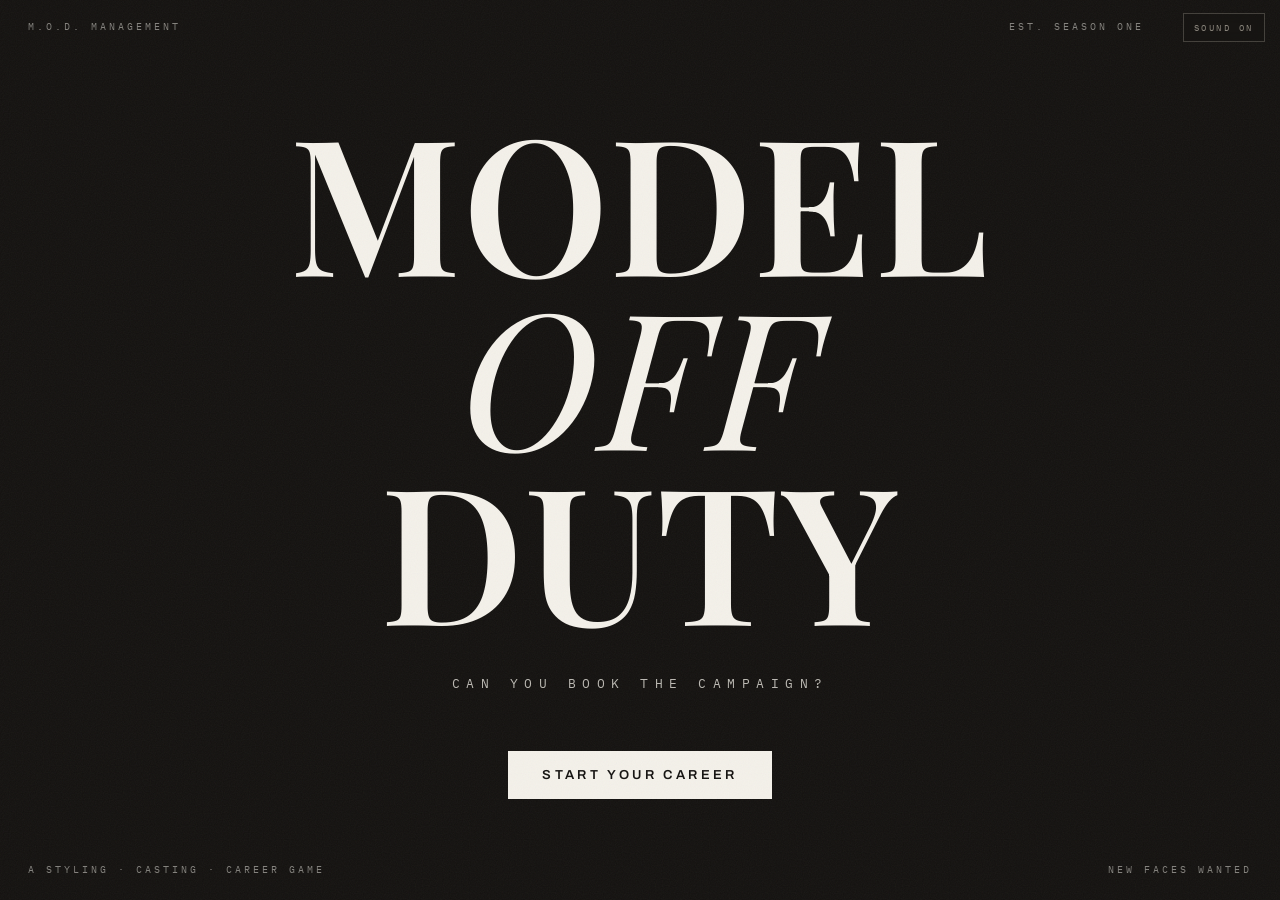
<file: model-off-duty/index.html>
<!doctype html>
<html lang="en">
  <head>
    <meta charset="UTF-8" />
    <link rel="icon" type="image/svg+xml" href="./favicon.svg" />
    <meta name="viewport" content="width=device-width, initial-scale=1.0, viewport-fit=cover" />
    <meta name="description" content="MODEL OFF DUTY — Can you book the campaign? A fashion styling and modeling career game." />
    <meta name="theme-color" content="#141210" />
    <link rel="preconnect" href="https://fonts.googleapis.com" />
    <link rel="preconnect" href="https://fonts.gstatic.com" crossorigin />
    <link
      href="https://fonts.googleapis.com/css2?family=Playfair+Display:ital,wght@0,400;0,500;0,600;0,700;0,800;1,400;1,500&family=Archivo:wght@300;400;500;600;700&family=IBM+Plex+Mono:wght@300;400;500&display=swap"
      rel="stylesheet"
    />
    <title>MODEL OFF DUTY</title>
    <script type="module" crossorigin src="./assets/index-BA9Ydkff.js"></script>
    <link rel="stylesheet" crossorigin href="./assets/index-Y-1ElaSf.css">
  </head>
  <body>
    <div id="root"></div>
  </body>
</html>
</file>
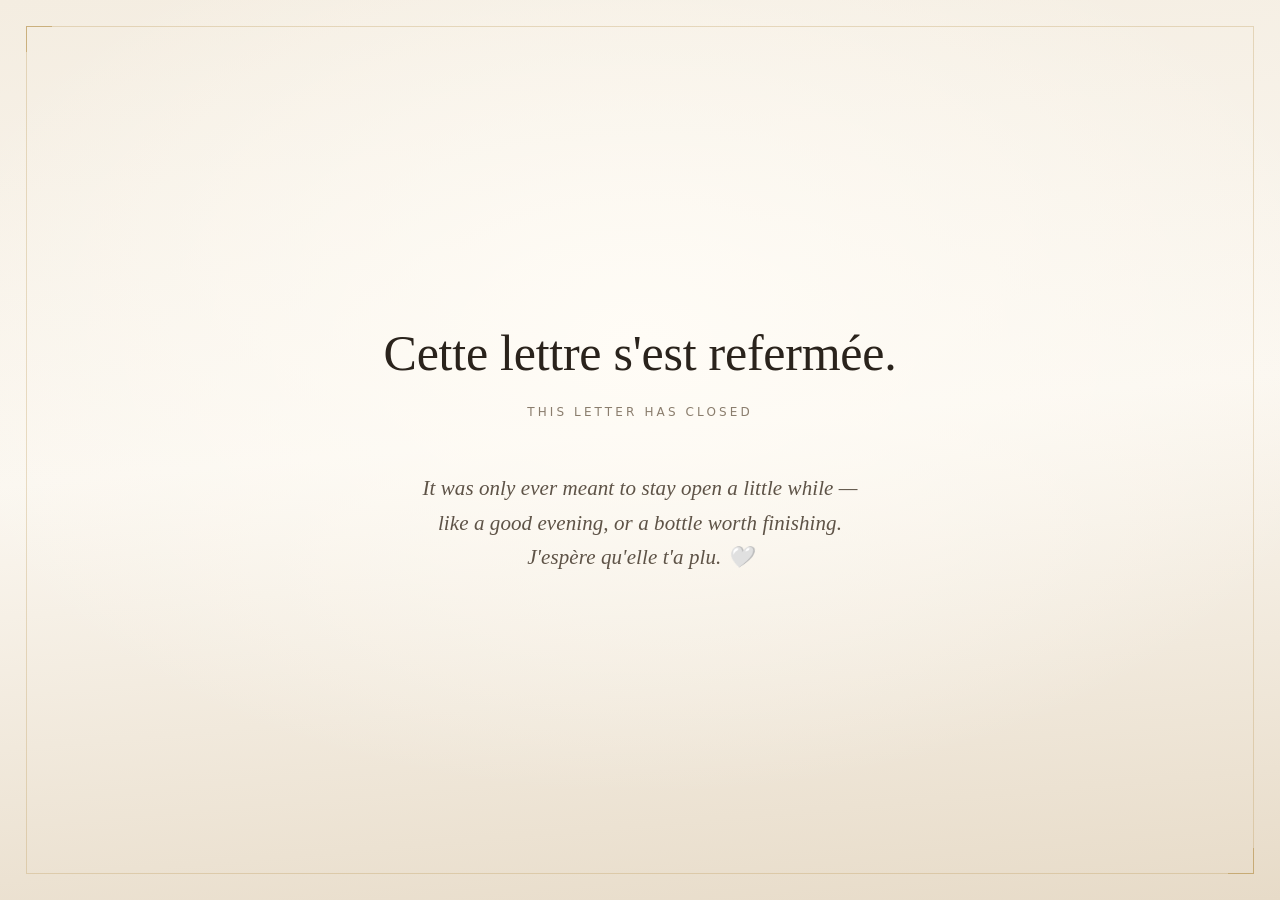
<file: paul/index.html>
<!DOCTYPE html>
<html lang="en">
<head>
<meta charset="utf-8">
<meta name="robots" content="noindex, nofollow, noarchive, noimageindex">
<meta name="viewport" content="width=device-width, initial-scale=1, viewport-fit=cover">
<meta name="theme-color" content="#FBF7F0">
<title>Bienvenue chez toi</title>

<style>
/* ============================================================
   PALETTE + TOKENS
   Deliberately single-look (warm ivory). Colors painted
   explicitly so the page never borrows a host theme.
   ============================================================ */
:root{
  color-scheme: light;
  --ivory:      #FBF7F0;
  --cream:      #F4EDE1;
  --beige:      #E7DBC8;
  --beige-deep: #D8C8AE;
  --gold:       #B8944F;
  --gold-soft:  #CDAE73;
  --gold-pale:  #EBDCBC;
  --wine:       #6A2233;
  --wine-deep:  #4A1622;
  --ink:        #2A231C;
  --ink-soft:   #5E5347;
  --muted:      #8A7D6D;

  --serif: "Didot", "Bodoni 72", "Playfair Display", Georgia, "Times New Roman", serif;
  --sans:  "Optima", "Avenir Next", "Avenir", "Segoe UI", system-ui, sans-serif;
  --script:"Snell Roundhand", "Apple Chancery", "Segoe Script", cursive;

  --ease: cubic-bezier(.22,.68,.14,1);
  --pad: clamp(22px, 6vw, 64px);
}
@media (prefers-color-scheme: dark){
  :root:not([data-theme="light"]){
    --ivory:#FBF7F0; --cream:#F4EDE1; --beige:#E7DBC8; --beige-deep:#D8C8AE;
    --gold:#B8944F; --gold-soft:#CDAE73; --gold-pale:#EBDCBC;
    --wine:#6A2233; --wine-deep:#4A1622;
    --ink:#2A231C; --ink-soft:#5E5347; --muted:#8A7D6D;
  }
}
:root[data-theme="dark"]{
  --ivory:#FBF7F0; --cream:#F4EDE1; --beige:#E7DBC8; --beige-deep:#D8C8AE;
  --gold:#B8944F; --gold-soft:#CDAE73; --gold-pale:#EBDCBC;
  --wine:#6A2233; --wine-deep:#4A1622;
  --ink:#2A231C; --ink-soft:#5E5347; --muted:#8A7D6D;
}

*,*::before,*::after{ box-sizing:border-box; }
html{ scroll-behavior:smooth; -webkit-text-size-adjust:100%; }
body{
  margin:0; background:var(--ivory); color:var(--ink);
  font-family:var(--sans); font-weight:400;
  line-height:1.65; letter-spacing:.005em;
  overflow-x:hidden; -webkit-font-smoothing:antialiased;
  -webkit-tap-highlight-color:transparent;
}
body.locked{ overflow:hidden; height:100%; }
img,svg{ max-width:100%; }
button{ font:inherit; color:inherit; border:0; background:none; cursor:pointer; }

/* ---------- shared type ---------- */
.display{
  font-family:var(--serif); font-weight:400; line-height:1.12;
  letter-spacing:-.005em; color:var(--ink); margin:0;
}
.eyebrow{
  font-family:var(--sans); font-size:clamp(9px,2.4vw,11px);
  letter-spacing:.42em; text-transform:uppercase; color:var(--gold);
  margin:0; font-weight:600;
}
.fr{ font-family:var(--serif); font-style:italic; }
.en{
  font-family:var(--sans); font-size:clamp(11px,2.8vw,13px);
  letter-spacing:.16em; text-transform:uppercase; color:var(--muted);
}
p{ margin:0 0 1.1em; }

/* ---------- texture + atmosphere ---------- */
#grain{
  position:fixed; inset:0; z-index:8; pointer-events:none; opacity:.32;
  mix-blend-mode:multiply;
  background-image:url("data:image/svg+xml,%3Csvg xmlns='http://www.w3.org/2000/svg' width='160' height='160'%3E%3Cfilter id='n'%3E%3CfeTurbulence type='fractalNoise' baseFrequency='.85' numOctaves='3' stitchTiles='stitch'/%3E%3CfeColorMatrix type='saturate' values='0'/%3E%3C/filter%3E%3Crect width='160' height='160' filter='url(%23n)' opacity='.42'/%3E%3C/svg%3E");
}
#dust{ position:fixed; inset:0; z-index:2; pointer-events:none; }
#warmth{
  position:fixed; inset:0; z-index:1; pointer-events:none;
  background:
    radial-gradient(60vw 50vh at 78% 12%, rgba(205,174,115,.20), transparent 70%),
    radial-gradient(70vw 60vh at 10% 88%, rgba(106,34,51,.07), transparent 72%);
}

/* ============================================================
   MUSIC TOGGLE
   ============================================================ */
#music{
  position:fixed; z-index:70; right:14px; top:14px;
  display:flex; align-items:center; gap:9px;
  padding:9px 14px 9px 12px; border-radius:999px;
  background:rgba(251,247,240,.78); backdrop-filter:blur(14px);
  border:1px solid rgba(184,148,79,.34);
  box-shadow:0 6px 24px rgba(42,35,28,.07);
  font-size:9.5px; letter-spacing:.26em; text-transform:uppercase;
  color:var(--muted); font-weight:600;
  transition:opacity .6s var(--ease), transform .6s var(--ease), border-color .4s, color .4s;
}
#music.hidden{ opacity:0; transform:translateY(-14px); pointer-events:none; }
#music.on{ color:var(--gold); border-color:rgba(184,148,79,.7); }
.bars{ display:flex; align-items:flex-end; gap:2.5px; height:12px; }
.bars i{ width:2px; height:3px; background:currentColor; border-radius:1px; transition:height .3s; }
#music.on .bars i{ animation:eq 1.25s ease-in-out infinite; }
#music.on .bars i:nth-child(2){ animation-delay:.18s }
#music.on .bars i:nth-child(3){ animation-delay:.36s }
#music.on .bars i:nth-child(4){ animation-delay:.54s }
@keyframes eq{ 0%,100%{height:3px} 50%{height:12px} }
#music .lbl{ white-space:nowrap; }

/* ============================================================
   COVER
   ============================================================ */
#cover{
  position:fixed; inset:0; z-index:60;
  display:flex; align-items:center; justify-content:center;
  padding:var(--pad);
  background:
    radial-gradient(80vw 70vh at 50% 32%, #FFFCF6, transparent 70%),
    linear-gradient(170deg, var(--cream), var(--ivory) 45%, var(--beige) 140%);
  transition:opacity 1s var(--ease), transform 1.2s var(--ease), filter 1s var(--ease);
}
#cover.gone{ opacity:0; transform:scale(1.05); filter:blur(10px); pointer-events:none; }
.cover-frame{
  position:absolute; inset:clamp(12px,3.4vw,26px);
  border:1px solid rgba(184,148,79,.30); pointer-events:none;
}
.cover-frame::before,.cover-frame::after{
  content:""; position:absolute; width:26px; height:26px;
  border:1px solid rgba(184,148,79,.55);
}
.cover-frame::before{ top:-1px; left:-1px; border-right:0; border-bottom:0; }
.cover-frame::after{ bottom:-1px; right:-1px; border-left:0; border-top:0; }

.cover-in{ text-align:center; max-width:620px; position:relative; }
.cover-in > *{ opacity:0; transform:translateY(16px); animation:riseIn 1.5s var(--ease) forwards; }
.cover-in > *:nth-child(1){ animation-delay:.25s }
.cover-in > *:nth-child(2){ animation-delay:.75s }
.cover-in > *:nth-child(3){ animation-delay:1.15s }
.cover-in > *:nth-child(4){ animation-delay:1.5s }
.cover-in > *:nth-child(5){ animation-delay:1.9s }
@keyframes riseIn{ to{ opacity:1; transform:none } }

#cover h1{ font-size:clamp(38px,10.5vw,74px); margin:0 0 22px; }
#cover h1 em{ font-style:italic; }
.heart{ font-size:.62em; vertical-align:.28em; margin-left:.12em; }
.cover-sub{
  font-family:var(--serif); font-style:italic;
  font-size:clamp(15px,4.2vw,20px); color:var(--ink-soft);
  max-width:26em; margin:0 auto clamp(34px,8vw,50px); line-height:1.55;
}
.btn{
  display:inline-block; text-align:center; max-width:100%;
  padding:16px clamp(22px,6vw,30px);
  border:1px solid rgba(184,148,79,.6); border-radius:999px;
  font-size:clamp(10px,2.7vw,11px); letter-spacing:.2em;
  text-transform:uppercase; font-weight:600; line-height:1.6;
  color:var(--ink); background:rgba(255,253,249,.5);
  transition:background .55s var(--ease), color .55s var(--ease),
             border-color .55s, transform .4s var(--ease), box-shadow .55s;
}
.btn .arrow{ transition:transform .45s var(--ease); display:inline-block; margin-left:.7em; }
.btn:hover,.btn:focus-visible{
  background:var(--wine); color:var(--gold-pale); border-color:var(--wine);
  box-shadow:0 14px 34px rgba(106,34,51,.24); outline:none;
}
.btn:hover .arrow{ transform:translateX(5px); }
.btn:active{ transform:scale(.975); }
.cover-foot{
  position:absolute; left:0; right:0; bottom:clamp(30px,7vw,50px);
  text-align:center; font-size:9px; letter-spacing:.38em;
  text-transform:uppercase; color:var(--muted);
  opacity:0; animation:riseIn 1.6s var(--ease) 2.2s forwards;
}

/* ============================================================
   EXPERIENCE SHELL
   ============================================================ */
#experience{ position:relative; z-index:3; }
#experience[hidden]{ display:none; }
.chapter{
  padding:clamp(88px,17vw,150px) var(--pad);
  max-width:1080px; margin:0 auto; position:relative;
}
.rule{
  width:1px; height:clamp(48px,10vw,84px); margin:0 auto;
  background:linear-gradient(var(--gold-soft), transparent);
  opacity:.65;
}
.reveal{
  opacity:0; transform:translateY(22px);
  transition:opacity 1.15s var(--ease), transform 1.15s var(--ease);
  transition-delay:var(--d,0s);
}
.reveal.in{ opacity:1; transform:none; }
@media (prefers-reduced-motion:reduce){
  .reveal{ opacity:1; transform:none; transition:none; }
  html{ scroll-behavior:auto; }
  /* anything that hides content behind a transition must resolve to
     its finished state, or the copy would simply never appear */
  .paper .ln-w p,.paper .line,.sig{ clip-path:none; transition:none; }
  .house .ln{ stroke-dashoffset:0; transition:none; }
  .house .lite,.house .glow{ opacity:.7; transition:none; }
  .house .bike{ opacity:1; transition:none; }
  .beat{ transition:none; }
  .flame,.candleglow,.bubble{ animation:none; }
}

/* ============================================================
   S1 — WELCOME HOME
   ============================================================ */
#s1{ text-align:center; padding-top:clamp(70px,14vw,110px); }
#s1 h2{ font-size:clamp(29px,7.4vw,54px); margin:18px 0 clamp(38px,9vw,56px); }
.tercet{ margin:0 0 clamp(30px,7vw,42px); }
.tercet .fr{
  display:block; font-size:clamp(22px,5.8vw,34px);
  line-height:1.42; color:var(--wine);
}
.tercet .en{ display:block; margin-top:18px; font-size:clamp(10px,2.7vw,12px); }
.blessing{
  font-family:var(--serif); font-size:clamp(17px,4.4vw,23px);
  line-height:1.7; color:var(--ink-soft); max-width:23em;
  margin:0 auto clamp(46px,10vw,64px);
}
.house-wrap{ max-width:620px; margin:0 auto; }
.house{ width:100%; height:auto; overflow:visible; }
.house .ln{
  fill:none; stroke:var(--ink); stroke-width:1.05;
  stroke-linecap:round; stroke-linejoin:round;
  stroke-dasharray:var(--len,900); stroke-dashoffset:var(--len,900);
  transition:stroke-dashoffset 2.2s var(--ease);
  transition-delay:var(--sd,0s); opacity:.72;
}
.house.drawn .ln{ stroke-dashoffset:0; }
.house .lite{ fill:var(--gold-soft); opacity:0; transition:opacity 1.3s ease; }
.house.lit .lite{ opacity:.82; }
.house .glow{ fill:var(--gold-soft); opacity:0; transition:opacity 1.6s ease; filter:blur(9px); }
.house.lit .glow{ opacity:.45; }
.house .bike{ opacity:0; transition:opacity 1.4s ease 1.9s; }
.house.drawn .bike{ opacity:1; }

/* ============================================================
   S2 — THE NOTE
   ============================================================ */
#s2{ max-width:820px; }
.note-head{ text-align:center; margin-bottom:clamp(34px,8vw,52px); }
.note-head h2{ font-size:clamp(25px,6.2vw,42px); margin-top:16px; }
.paper{
  position:relative; padding:clamp(32px,8vw,64px) clamp(26px,7vw,60px);
  background:linear-gradient(160deg,#FFFDF8,#F7F0E3);
  border:1px solid rgba(184,148,79,.28);
  box-shadow:0 30px 70px -34px rgba(42,35,28,.34), 0 2px 0 rgba(255,255,255,.7) inset;
}
.paper::before{
  content:""; position:absolute; inset:9px; border:1px solid rgba(184,148,79,.16);
  pointer-events:none;
}
.paper .ln-w{ overflow:hidden; }
.paper .ln-w p{
  font-family:var(--serif); font-size:clamp(16.5px,4.3vw,22px);
  line-height:1.78; color:var(--ink); margin:0 0 1.05em;
  clip-path:inset(0 100% 0 0);
  transition:clip-path 1.5s cubic-bezier(.33,.5,.2,1);
  transition-delay:var(--wd,0s);
}
.paper.writing .ln-w p{ clip-path:inset(0 0 0 0); }
.paper .ln-w p.spaced{ margin-bottom:1.55em; }
.paper .fr-line{ color:var(--wine); font-style:italic; }
/* Once JS has split the copy into real rendered lines, each line is
   wiped in turn — so it reads as being written, not curtained. */
.paper.split .ln-w p{ clip-path:none; transition:none; }
.paper .line{
  display:block; clip-path:inset(0 100% 0 0);
  transition:clip-path var(--dur,.6s) linear var(--wd,0s);
}
.paper.writing .line{ clip-path:inset(0 0 0 0); }
.sig{
  margin-top:clamp(28px,6vw,40px); text-align:right;
  font-family:var(--script); font-size:clamp(32px,8vw,46px);
  color:var(--wine); line-height:1; padding-right:.12em;
  clip-path:inset(0 100% 0 0);
  transition:clip-path 2.1s cubic-bezier(.36,.4,.2,1) var(--sigd,5.4s);
}
.paper.writing .sig{ clip-path:inset(0 0 0 0); }

/* ============================================================
   S3 — STARTER PACK
   ============================================================ */
.sec-head{ text-align:center; margin-bottom:clamp(40px,9vw,62px); }
.sec-head h2{ font-size:clamp(27px,6.6vw,46px); margin-top:16px; }
.sec-head .sub{
  font-family:var(--serif); font-style:italic; color:var(--muted);
  font-size:clamp(14px,3.6vw,17px); margin-top:14px;
}
.tm{ font-size:.42em; vertical-align:.85em; letter-spacing:.05em; color:var(--gold); }

.cards{ display:grid; gap:clamp(12px,3vw,20px); grid-template-columns:1fr; }
@media(min-width:620px){ .cards{ grid-template-columns:1fr 1fr; } }
@media(min-width:980px){
  .cards{ grid-template-columns:repeat(3,1fr); }
  .cards .card:nth-child(4){ grid-column:1/2; }
}
.card{
  position:relative; text-align:left; width:100%;
  padding:clamp(24px,5.5vw,32px);
  background:linear-gradient(158deg,#FFFDF8,#F6EFE2);
  border:1px solid rgba(184,148,79,.26);
  transition:transform .6s var(--ease), box-shadow .6s var(--ease), border-color .6s;
  overflow:hidden;
}
.card::after{
  content:""; position:absolute; left:0; right:0; bottom:0; height:2px;
  background:linear-gradient(90deg,var(--gold),var(--gold-soft));
  transform:scaleX(0); transform-origin:left; transition:transform .8s var(--ease);
}
.card:hover{ transform:translateY(-5px); box-shadow:0 24px 46px -28px rgba(42,35,28,.4); }
.card.open{ border-color:rgba(184,148,79,.62); box-shadow:0 26px 50px -30px rgba(106,34,51,.36); }
.card.open::after{ transform:scaleX(1); }
.card .num{
  position:absolute; top:clamp(18px,4vw,24px); right:clamp(18px,4vw,24px);
  font-family:var(--serif); font-size:12px; color:var(--gold); letter-spacing:.12em;
}
.card .ic{ height:38px; margin-bottom:20px; display:block; }
.card .ic path,.card .ic circle,.card .ic line,.card .ic ellipse,.card .ic rect{
  fill:none; stroke:var(--wine); stroke-width:1.15;
  stroke-linecap:round; stroke-linejoin:round;
}
.card h3{
  font-family:var(--sans); font-size:10.5px; font-weight:600;
  letter-spacing:.32em; text-transform:uppercase; color:var(--gold);
  margin:0 0 12px;
}
.card .front{
  font-family:var(--serif); font-size:clamp(16px,4.1vw,19px);
  line-height:1.55; color:var(--ink); margin:0;
}
.card .back{
  display:grid; grid-template-rows:0fr; opacity:0;
  transition:grid-template-rows .7s var(--ease), opacity .6s var(--ease), margin .7s var(--ease);
  margin-top:0;
}
.card .back > div{ overflow:hidden; }
.card.open .back{ grid-template-rows:1fr; opacity:1; margin-top:18px; }
.card .back p{
  font-family:var(--serif); font-style:italic;
  font-size:clamp(15px,3.9vw,17.5px); line-height:1.6;
  color:var(--wine); margin:0; padding-top:16px;
  border-top:1px solid rgba(184,148,79,.3);
}
.card .hint{
  margin-top:18px; font-size:9px; letter-spacing:.3em; text-transform:uppercase;
  color:var(--muted); transition:opacity .5s;
}
.card.open .hint{ opacity:0; height:0; margin:0; }

/* ============================================================
   S4 — CHECKLIST
   ============================================================ */
#s4{ max-width:760px; }
.list{ list-style:none; margin:0; padding:0; }
.list li{
  display:flex; align-items:flex-start; gap:16px;
  padding:clamp(15px,3.6vw,19px) 4px;
  border-bottom:1px solid rgba(184,148,79,.2);
  cursor:pointer; position:relative;
  transition:padding-left .5s var(--ease);
}
.list li:hover{ padding-left:8px; }
.box{
  flex:none; width:19px; height:19px; margin-top:5px;
  border:1px solid var(--gold); position:relative;
  transition:background .5s var(--ease), border-color .5s;
}
.box svg{ position:absolute; inset:-4px; width:27px; height:27px; overflow:visible; }
.box path{
  fill:none; stroke:var(--wine); stroke-width:2; stroke-linecap:round; stroke-linejoin:round;
  stroke-dasharray:30; stroke-dashoffset:30; transition:stroke-dashoffset .55s var(--ease);
}
.list li.done .box{ background:rgba(184,148,79,.16); }
.list li.done .box path{ stroke-dashoffset:0; }
.item-txt{ flex:1; min-width:0; }
.item-txt .t{
  font-family:var(--serif); font-size:clamp(17px,4.4vw,22px);
  line-height:1.4; color:var(--ink); display:inline;
  /* text-decoration rather than a gradient: a gradient on a wrapped
     inline box gets sliced and strikes the gap, not the words */
  text-decoration-line:line-through;
  text-decoration-color:transparent;
  text-decoration-thickness:1px;
  transition:text-decoration-color .5s var(--ease), color .65s var(--ease);
}
.list li.done .t{ text-decoration-color:var(--wine); color:var(--muted); }
.item-txt .note{
  display:block; max-height:0; overflow:hidden; opacity:0;
  font-family:var(--serif); font-style:italic; color:var(--wine);
  font-size:clamp(14px,3.6vw,16px);
  transition:max-height .6s var(--ease), opacity .6s var(--ease), margin .6s var(--ease);
}
.list li.done .note{ max-height:80px; opacity:1; margin-top:7px; }
.spark{ position:absolute; pointer-events:none; z-index:5; }
.spark i{
  position:absolute; width:3px; height:3px; border-radius:50%;
  background:var(--gold); animation:sp .85s var(--ease) forwards;
}
@keyframes sp{ to{ transform:translate(var(--tx),var(--ty)) scale(0); opacity:0; } }
.list-foot{
  margin-top:clamp(30px,7vw,42px); text-align:center;
  font-family:var(--serif); font-style:italic; font-size:clamp(15px,4vw,19px);
  color:var(--wine); opacity:0; transform:translateY(10px);
  transition:opacity .9s var(--ease), transform .9s var(--ease);
}
.list-foot.show{ opacity:1; transform:none; }

/* ============================================================
   S5 — DINNER
   ============================================================ */
#s5{ max-width:900px; }
.table-stage{ position:relative; }
.scene{ width:100%; height:auto; display:block; overflow:visible; }
.scene .st{
  fill:none; stroke:var(--ink); stroke-width:1.15;
  stroke-linecap:round; stroke-linejoin:round; opacity:.78;
}
.scene .hot{ cursor:pointer; }
.scene .hot .st{ transition:stroke .45s, opacity .45s; }
.scene .hot:hover .st{ stroke:var(--wine); opacity:1; }
.scene .halo{
  fill:var(--gold-soft); opacity:0; transition:opacity .5s;
}
.scene .hot:hover .halo{ opacity:.16; }
/* fill-box is essential: without it transform-origin resolves against
   the whole viewBox and the liquid scales out of its glass */
.wine-fill{
  transition:transform 1.1s var(--ease), fill .6s ease, opacity .6s ease;
  transform-box:fill-box; transform-origin:center bottom;
}
.flame{ transform-origin:50% 100%; animation:flick 2.6s ease-in-out infinite; }
.candleglow{ animation:pulse 3.4s ease-in-out infinite; }
@keyframes flick{
  0%,100%{ transform:scale(1) rotate(0deg) }
  25%{ transform:scale(1.09,.94) rotate(-3deg) }
  50%{ transform:scale(.94,1.08) rotate(2deg) }
  75%{ transform:scale(1.05,.97) rotate(-1.5deg) }
}
@keyframes pulse{ 0%,100%{opacity:.32} 50%{opacity:.6} }
.bubble{ animation:rise 3.2s linear infinite; opacity:0; }
@keyframes rise{
  0%{ transform:translateY(0); opacity:0 }
  15%{ opacity:.85 } 100%{ transform:translateY(-26px); opacity:0 }
}
.scene .tag{
  font-family:var(--sans); font-size:8.4px; letter-spacing:.26em;
  text-transform:uppercase; fill:var(--muted);
  opacity:0; transition:opacity .5s;
}
.scene .hot:hover .tag,.scene .hot:focus .tag{ opacity:1; }

.dine-panel{
  margin-top:clamp(24px,6vw,38px); min-height:150px;
  display:flex; flex-direction:column; align-items:center; justify-content:center;
  text-align:center; padding:clamp(22px,5vw,32px);
  border:1px solid rgba(184,148,79,.28);
  background:linear-gradient(160deg,#FFFDF8,#F6EFE2);
}
.dine-panel .prompt{
  font-family:var(--sans); font-size:9.5px; letter-spacing:.32em;
  text-transform:uppercase; color:var(--gold); margin-bottom:16px; font-weight:600;
}
.dine-panel .say{
  font-family:var(--serif); font-size:clamp(18px,4.8vw,26px);
  line-height:1.45; color:var(--ink); margin:0; max-width:20em;
}
.dine-panel .say .fr-note{
  display:block; margin-top:12px; font-style:italic;
  font-size:.72em; color:var(--wine);
}
.pours{ display:flex; flex-wrap:wrap; gap:10px; justify-content:center; margin-top:20px; }
.pour{
  padding:12px 20px; border:1px solid rgba(184,148,79,.5); border-radius:999px;
  font-size:10px; letter-spacing:.22em; text-transform:uppercase; font-weight:600;
  color:var(--ink-soft); transition:all .45s var(--ease);
}
.pour:hover{ background:var(--wine); color:var(--gold-pale); border-color:var(--wine); }
.pour.sel{ background:var(--wine); color:var(--gold-pale); border-color:var(--wine); }
.fade-swap{ animation:swapIn .7s var(--ease); }
@keyframes swapIn{ from{ opacity:0; transform:translateY(9px) } to{ opacity:1; transform:none } }

/* ============================================================
   S6 — FRENCH
   ============================================================ */
#s6{ max-width:660px; }
.phr{
  padding:clamp(20px,5vw,28px) 0; border-bottom:1px solid rgba(184,148,79,.2);
  display:flex; flex-direction:column; gap:9px;
}
.phr:last-child{ border-bottom:0; }
.phr .f{
  font-family:var(--serif); font-style:italic;
  font-size:clamp(21px,5.5vw,31px); color:var(--wine); line-height:1.3;
}
.phr .e{
  font-size:clamp(9.5px,2.6vw,11px); letter-spacing:.28em;
  text-transform:uppercase; color:var(--muted);
}
.phr.last .f{ color:var(--ink); }

/* ============================================================
   S7 — CINEMATIC
   ============================================================ */
#s7{
  max-width:none; margin:0; padding:0; position:relative;
  background:linear-gradient(180deg,var(--ivory) 0%, #23161A 14%, #1A1013 50%, #23161A 86%, var(--ivory) 100%);
}
.cine-track{ height:520vh; position:relative; }
.cine-sticky{
  position:sticky; top:0; height:100vh;
  display:flex; align-items:center; justify-content:center;
  padding:var(--pad); overflow:hidden;
}
.cine-glow{
  position:absolute; width:min(70vw,560px); aspect-ratio:1; border-radius:50%;
  background:radial-gradient(circle, rgba(205,174,115,.30), transparent 68%);
  filter:blur(30px); pointer-events:none;
}
.windowlight{
  position:absolute; right:-4%; top:14%; width:min(46vw,300px); opacity:.14;
  pointer-events:none;
}
.beat{
  position:absolute; text-align:center; max-width:min(88vw,700px);
  opacity:0; transform:translateY(26px) scale(.99);
  transition:opacity 1s var(--ease), transform 1.2s var(--ease);
  color:var(--gold-pale);
}
.beat.on{ opacity:1; transform:none; }
.beat p{
  font-family:var(--serif); font-size:clamp(24px,6.4vw,44px);
  line-height:1.34; margin:0; color:#F3E7D2;
}
.beat.stanza p{ font-size:clamp(20px,5.4vw,34px); line-height:1.75; color:#E8D9BE; }
.beat .fr-close{
  font-family:var(--serif); font-style:italic;
  font-size:clamp(19px,5vw,30px); color:var(--gold-soft);
}

/* ============================================================
   S8 — ENVELOPE
   ============================================================ */
#s8{ text-align:center; }
.env-stage{
  position:relative; margin:clamp(36px,8vw,56px) auto 0;
  max-width:520px; min-height:330px;
  display:flex; align-items:center; justify-content:center;
  transition:min-height .9s var(--ease);
}
.env-stage.opened{ min-height:auto; }

.envelope{
  position:relative; width:min(88vw,400px); aspect-ratio:1.55/1;
  perspective:1100px; cursor:pointer;
  transition:opacity .7s var(--ease), transform .9s var(--ease);
}
.env-stage.opened .envelope{
  opacity:0; transform:translateY(34px) scale(.9); pointer-events:none;
  position:absolute;
}
.env-body{
  position:absolute; inset:0;
  background:linear-gradient(160deg,#F5EDDF,#E9DCC6);
  border:1px solid rgba(184,148,79,.45);
  box-shadow:0 26px 54px -30px rgba(42,35,28,.5);
}
.env-pocket{
  position:absolute; inset:0; z-index:4; overflow:hidden;
  background:linear-gradient(160deg,#F1E7D5,#E4D5BC);
  border:1px solid rgba(184,148,79,.45); border-top:0;
  clip-path:polygon(0 0,50% 44%,100% 0,100% 100%,0 100%);
}
.env-pocket::after{
  content:""; position:absolute; left:50%; top:50%; translate:-50% -50%;
  width:120%; height:1px; background:rgba(184,148,79,.22); rotate:-32deg;
}
.env-flap{
  position:absolute; left:0; right:0; top:0; height:58%;
  background:linear-gradient(180deg,#F6EEE0,#EADCC5);
  border:1px solid rgba(184,148,79,.45); border-bottom:0;
  clip-path:polygon(0 0,100% 0,50% 100%);
  transform-origin:top center; transform:rotateX(0deg);
  transition:transform 1.05s var(--ease); z-index:6; backface-visibility:hidden;
}
.envelope.open .env-flap{ transform:rotateX(-178deg); z-index:1; }
.seal{
  position:absolute; left:50%; top:52%; translate:-50% -50%; z-index:7;
  width:60px; height:60px; border-radius:50%;
  background:radial-gradient(circle at 34% 30%, #8A2E42, var(--wine) 55%, var(--wine-deep));
  box-shadow:0 6px 18px rgba(74,22,34,.44), inset 0 -2px 6px rgba(0,0,0,.3);
  display:grid; place-items:center;
  font-family:var(--serif); font-size:19px; color:var(--gold-pale); letter-spacing:.04em;
  transition:opacity .5s var(--ease), transform .7s var(--ease);
}
.envelope.open .seal{ opacity:0; transform:translate(-50%,-50%) scale(.5) rotate(22deg); }
.env-note{
  position:absolute; left:0; right:0; bottom:-38px;
  font-size:9.5px; letter-spacing:.3em; text-transform:uppercase; color:var(--muted);
  transition:opacity .4s;
}
.envelope.open .env-note{ opacity:0; }
.env-card-peek{
  position:absolute; left:8%; right:8%; top:12%; height:70%; z-index:3;
  background:linear-gradient(160deg,#FFFDF8,#F7F0E3);
  border:1px solid rgba(184,148,79,.3);
  transform:translateY(0); transition:transform .95s var(--ease) .35s;
}
.envelope.open .env-card-peek{ transform:translateY(-34%); }

.final-letter{
  /* out of flow while closed, so the envelope stays centred in the stage;
     returns to flow on open, where it becomes what sets the height */
  position:absolute; left:0; right:0; margin-inline:auto;
  width:100%; max-width:520px;
  padding:clamp(30px,7vw,52px) clamp(24px,6vw,46px);
  background:linear-gradient(160deg,#FFFDF8,#F7F0E3);
  border:1px solid rgba(184,148,79,.32);
  box-shadow:0 34px 76px -38px rgba(42,35,28,.4);
  opacity:0; transform:translateY(30px) scale(.97); pointer-events:none;
  transition:opacity .9s var(--ease) .15s, transform 1s var(--ease) .15s;
}
.env-stage.opened .final-letter{ position:relative; opacity:1; transform:none; pointer-events:auto; }
.final-letter::before{
  content:""; position:absolute; inset:8px; border:1px solid rgba(184,148,79,.16);
  pointer-events:none;
}
.final-letter p{
  font-family:var(--serif); font-size:clamp(16px,4.2vw,20px);
  line-height:1.75; color:var(--ink); margin:0 0 1.05em; text-align:left;
}
.final-letter p.fr-line{ color:var(--wine); font-style:italic; }
.final-letter .sig2{
  margin-top:26px; text-align:right;
  font-family:var(--script); font-size:clamp(30px,7.6vw,42px);
  color:var(--wine); line-height:1;
}
.close-letter{ margin-top:clamp(30px,7vw,44px); }

/* ============================================================
   S9 — FINAL
   ============================================================ */
#final{
  position:fixed; inset:0; z-index:65;
  display:flex; align-items:center; justify-content:center; text-align:center;
  padding:var(--pad);
  background:
    radial-gradient(80vw 70vh at 50% 40%, #FFFCF6, transparent 72%),
    linear-gradient(180deg,var(--cream),var(--ivory) 50%,var(--beige));
  opacity:0; pointer-events:none;
  transition:opacity 1.1s var(--ease);
}
#final.show{ opacity:1; pointer-events:auto; }
#final .cover-frame{ opacity:.9; }
#final h2{ font-size:clamp(32px,8.6vw,60px); margin:0 0 22px; }
#final .sub2{
  font-family:var(--serif); font-style:italic; color:var(--ink-soft);
  font-size:clamp(17px,4.6vw,23px); margin-bottom:clamp(38px,9vw,54px);
}
#final .in > *{ opacity:0; transform:translateY(16px); }
#final.show .in > *{ animation:riseIn 1.4s var(--ease) forwards; }
#final.show .in > *:nth-child(1){ animation-delay:.35s }
#final.show .in > *:nth-child(2){ animation-delay:.8s }
#final.show .in > *:nth-child(3){ animation-delay:1.25s }
#final.show .in > *:nth-child(4){ animation-delay:1.7s }
.btn.ghost{ border-color:rgba(184,148,79,.42); font-size:10px; padding:14px 26px; }

.foot{
  padding:0 var(--pad) clamp(56px,12vw,80px);
  text-align:center; font-size:9px; letter-spacing:.36em;
  text-transform:uppercase; color:var(--muted);
}

/* ============================================================
   CLOSED — shown once the window has passed
   ============================================================ */
#closed{
  position:fixed; inset:0; z-index:80; display:none;
  align-items:center; justify-content:center; text-align:center;
  padding:var(--pad);
  background:
    radial-gradient(80vw 70vh at 50% 38%, #FFFCF6, transparent 72%),
    linear-gradient(175deg, var(--cream), var(--ivory) 48%, var(--beige));
}
body.closed #closed{ display:flex; }
body.closed #cover,body.closed #experience,body.closed #final,body.closed #music{ display:none !important; }
#closed .cover-in > *{ opacity:0; transform:translateY(16px); animation:riseIn 1.6s var(--ease) forwards; }
#closed .cover-in > *:nth-child(1){ animation-delay:.3s }
#closed .cover-in > *:nth-child(2){ animation-delay:.8s }
#closed .cover-in > *:nth-child(3){ animation-delay:1.3s }
#closed .cover-in > *:nth-child(4){ animation-delay:1.8s }
#closed h2{ font-size:clamp(28px,7.4vw,50px); margin:0 0 22px; }
#closed .en-sub{
  font-size:clamp(10px,2.7vw,12px); letter-spacing:.26em;
  text-transform:uppercase; color:var(--muted); margin-bottom:clamp(34px,8vw,48px);
}
#closed .sealed{
  font-family:var(--serif); font-style:italic; color:var(--ink-soft);
  font-size:clamp(16px,4.3vw,21px); line-height:1.65; max-width:22em; margin:0 auto;
}

.btn:focus-visible,.card:focus-visible,.pour:focus-visible,.envelope:focus-visible,
#music:focus-visible,.list li:focus-visible,.scene .hot:focus-visible{
  outline:2px solid var(--gold); outline-offset:4px;
}
.scene .hot:focus-visible .halo{ opacity:.16; }

/* Used for a single frame while replay rewinds state, so the letter
   and the building don't slowly un-draw themselves on the way back. */
.no-anim, .no-anim *{ transition:none !important; animation:none !important; }

/* Nothing here should feel like a form. */
.btn,.card,.list li,.pour,.envelope,.scene .hot,#music,.eyebrow{
  -webkit-user-select:none; user-select:none;
}
</style>
</head>
<body>

<div id="warmth"></div>
<canvas id="dust"></canvas>
<div id="grain"></div>

<button id="music" class="hidden" aria-pressed="false" aria-label="Toggle ambient music">
  <span class="bars"><i></i><i></i><i></i><i></i></span>
  <span class="lbl">Ambiance</span>
</button>

<!-- ══════════════════ COVER ══════════════════ -->
<section id="cover">
  <div class="cover-frame"></div>
  <div class="cover-in">
    <h1 class="display">For your new home, <em>Paul</em>.<span class="heart">🤍</span></h1>
    <p class="cover-sub">Un petit quelque chose pour célébrer ce nouveau chapitre.</p>
    <button class="btn" id="openGift">Open your housewarming gift <span class="arrow">→</span></button>
  </div>
  <div class="cover-foot">Pendaison de crémaillère</div>
</section>

<!-- ══════════════════ CLOSED ══════════════════ -->
<section id="closed">
  <div class="cover-frame"></div>
  <div class="cover-in">
    <h2 class="display">Cette lettre s'est refermée.</h2>
    <p class="en-sub">This letter has closed</p>
    <p class="sealed">It was only ever meant to stay open a little while — like a good evening, or a bottle worth finishing. J'espère qu'elle t'a plu. 🤍</p>
  </div>
</section>

<!-- ══════════════════ EXPERIENCE ══════════════════ -->
<main id="experience" hidden>

  <!-- ─── S1 WELCOME ─── -->
  <section class="chapter" id="s1">
    <p class="eyebrow reveal">Chapitre I</p>
    <h2 class="display reveal" style="--d:.1s">Congratulations on your new home, Paul. 🥂</h2>

    <div class="tercet reveal" style="--d:.2s">
      <span class="fr">Une nouvelle maison.<br>Un nouveau chapitre.<br>Et beaucoup de souvenirs à venir.</span>
      <span class="en">A new home. A new chapter.<br>And so many memories waiting to happen.</span>
    </div>

    <p class="blessing reveal" style="--d:.3s">
      May these walls hold great conversations, beautiful dinners,
      spontaneous trips, slow mornings and nights worth remembering.
    </p>

    <div class="house-wrap reveal" style="--d:.35s" data-parallax="-.03">
      <svg class="house" viewBox="0 0 520 400" aria-label="A line drawing of an apartment building with warm lit windows">
        <!-- warm window glow -->
        <g>
          <rect class="glow" x="96" y="176" width="42" height="58" rx="4"/>
          <rect class="glow" x="238" y="176" width="42" height="58" rx="4"/>
          <rect class="glow" x="380" y="176" width="42" height="58" rx="4"/>
          <rect class="glow" x="167" y="262" width="42" height="58" rx="4"/>
          <rect class="glow" x="309" y="262" width="42" height="58" rx="4"/>
        </g>
        <!-- mansard roof + chimneys -->
        <path class="ln" style="--len:420;--sd:0s" d="M64 118 L108 66 L412 66 L456 118 Z"/>
        <path class="ln" style="--len:120;--sd:.15s" d="M132 62 L132 34 L156 34 L156 62 M126 34 L162 34"/>
        <path class="ln" style="--len:120;--sd:.2s" d="M364 62 L364 34 L388 34 L388 62 M358 34 L394 34"/>
        <!-- dormers -->
        <path class="ln" style="--len:150;--sd:.3s" d="M148 118 L148 92 L184 92 L184 118 M148 92 L166 76 L184 92"/>
        <path class="ln" style="--len:150;--sd:.38s" d="M336 118 L336 92 L372 92 L372 118 M336 92 L354 76 L372 92"/>
        <!-- cornice + body -->
        <path class="ln" style="--len:400;--sd:.5s" d="M56 118 L464 118 M64 132 L456 132"/>
        <path class="ln" style="--len:560;--sd:.6s" d="M76 132 L76 368 L444 368 L444 132"/>
        <path class="ln" style="--len:400;--sd:1.5s" d="M40 368 L480 368"/>
        <!-- floor 1 windows -->
        <g>
          <path class="ln" style="--len:220;--sd:.8s" d="M96 176 L96 234 L138 234 L138 176 Z M117 176 L117 234 M96 205 L138 205"/>
          <path class="ln" style="--len:220;--sd:.86s" d="M238 176 L238 234 L280 234 L280 176 Z M259 176 L259 234 M238 205 L280 205"/>
          <path class="ln" style="--len:220;--sd:.92s" d="M380 176 L380 234 L422 234 L422 176 Z M401 176 L401 234 M380 205 L422 205"/>
          <rect class="lite" x="98" y="178" width="38" height="54" rx="2"/>
          <rect class="lite" x="240" y="178" width="38" height="54" rx="2"/>
          <rect class="lite" x="382" y="178" width="38" height="54" rx="2"/>
        </g>
        <!-- balcony rail -->
        <path class="ln" style="--len:520;--sd:1.05s"
          d="M88 244 L146 244 M88 244 L88 232 M146 244 L146 232 M96 244 L96 232 M104 244 L104 232 M112 244 L112 232 M120 244 L120 232 M128 244 L128 232 M136 244 L136 232
             M230 244 L288 244 M230 244 L230 232 M288 244 L288 232 M238 244 L238 232 M246 244 L246 232 M254 244 L254 232 M262 244 L262 232 M270 244 L270 232 M278 244 L278 232
             M372 244 L430 244 M372 244 L372 232 M430 244 L430 232 M380 244 L380 232 M388 244 L388 232 M396 244 L396 232 M404 244 L404 232 M412 244 L412 232 M420 244 L420 232"/>
        <!-- floor 2 windows -->
        <g>
          <path class="ln" style="--len:220;--sd:1.15s" d="M148 256 L148 310 L190 310 L190 256 Z M169 256 L169 310 M148 283 L190 283"/>
          <path class="ln" style="--len:220;--sd:1.2s" d="M330 256 L330 310 L372 310 L372 256 Z M351 256 L351 310 M330 283 L372 283"/>
          <rect class="lite" x="150" y="258" width="38" height="50" rx="2"/>
          <rect class="lite" x="332" y="258" width="38" height="50" rx="2"/>
        </g>
        <!-- door -->
        <path class="ln" style="--len:260;--sd:1.3s" d="M232 368 L232 278 A28 28 0 0 1 288 278 L288 368 M260 278 L260 368"/>
        <circle class="ln" style="--len:14;--sd:1.5s" cx="252" cy="326" r="2.2"/>
        <!-- planter -->
        <path class="ln" style="--len:110;--sd:1.5s" d="M108 368 L108 350 L136 350 L136 368 M114 350 C114 336 122 332 122 324 C122 332 130 336 130 350"/>
        <!-- Paul's bicycle, leaning against the wall -->
        <g class="bike">
          <circle class="ln" style="--len:130;--sd:1.7s" cx="352" cy="348" r="20"/>
          <circle class="ln" style="--len:130;--sd:1.76s" cx="410" cy="348" r="20"/>
          <path class="ln" style="--len:200;--sd:1.84s"
            d="M352 348 L372 322 L396 322 L410 348 M372 322 L383 348 L410 348 M366 318 L379 318 M396 322 L401 314 L411 314"/>
        </g>
      </svg>
    </div>
  </section>

  <div class="rule"></div>

  <!-- ─── S2 THE NOTE ─── -->
  <section class="chapter" id="s2">
    <div class="note-head">
      <p class="eyebrow reveal">Chapitre II</p>
      <h2 class="display reveal" style="--d:.1s">A little note for your new home</h2>
    </div>

    <div class="paper reveal" id="paper" style="--d:.2s">
      <div class="ln-w"><p style="--wd:.2s" class="spaced">Congratulations, Paul. 🤍</p></div>
      <div class="ln-w"><p style="--wd:1.0s">I hope this new home becomes a place filled with everything that makes life good — good food, good wine, good conversations, and people who make you want to stay a little longer.</p></div>
      <div class="ln-w"><p style="--wd:2.3s">May there be mornings before another adventure, evenings after a long ride, dinners that somehow turn into hours of conversation, and bottles of wine opened for no particular reason other than… why not?</p></div>
      <div class="ln-w"><p style="--wd:3.7s">Here's to a beautiful new chapter.</p></div>
      <div class="ln-w"><p style="--wd:4.5s" class="fr-line">Bienvenue chez toi.</p></div>
      <div class="sig">Wynnona</div>
    </div>
  </section>

  <div class="rule"></div>

  <!-- ─── S3 STARTER PACK ─── -->
  <section class="chapter" id="s3">
    <div class="sec-head">
      <p class="eyebrow reveal">Chapitre III</p>
      <h2 class="display reveal" style="--d:.1s">The Paul Starter Pack<span class="tm">™</span></h2>
      <p class="sub reveal" style="--d:.2s">Five things this apartment is contractually required to contain.</p>
    </div>

    <div class="cards">
      <button class="card reveal" style="--d:.05s">
        <span class="num">I</span>
        <svg class="ic" viewBox="0 0 40 40" aria-hidden="true">
          <path d="M12 6h16l-1.4 11a6.6 6.6 0 0 1-13.2 0Z"/><path d="M20 24v9"/><path d="M13 34h14"/><path d="M12.8 13h14.4"/>
        </svg>
        <h3>Wine</h3>
        <p class="front">For the bottles you've been saving for a special occasion.</p>
        <div class="back"><div><p>Although let's be honest… the new home itself is probably a special occasion.</p></div></div>
        <span class="hint">Tap to open</span>
      </button>

      <button class="card reveal" style="--d:.1s">
        <span class="num">II</span>
        <svg class="ic" viewBox="0 0 40 40" aria-hidden="true">
          <path d="M10 4h17a3 3 0 0 1 3 3v26a3 3 0 0 1-3 3H10Z"/>
          <path d="M10 4v32"/>
          <circle cx="20" cy="17" r="6"/>
          <path d="M14 17h12M20 11c-2.7 3.4-2.7 8.6 0 12M20 11c2.7 3.4 2.7 8.6 0 12"/>
          <path d="M15 29h10"/>
        </svg>
        <h3>Travel</h3>
        <p class="front">For the passport that probably gets more use than most people's cars.</p>
        <div class="back"><div><p>May this home always be the place you come back to between adventures.</p></div></div>
        <span class="hint">Tap to open</span>
      </button>

      <button class="card reveal" style="--d:.15s">
        <span class="num">III</span>
        <svg class="ic" viewBox="0 0 40 40" aria-hidden="true">
          <circle cx="9" cy="27" r="7"/><circle cx="31" cy="27" r="7"/>
          <path d="M9 27l7-11h9l6 11M16 16l4 11h11M14 14h5M25 16l2-3h4"/>
        </svg>
        <h3>Cycling</h3>
        <p class="front">For the post-ride hunger.</p>
        <div class="back"><div><p>Because apparently cycling for hours means you've earned a very serious dinner.</p></div></div>
        <span class="hint">Tap to open</span>
      </button>

      <button class="card reveal" style="--d:.2s">
        <span class="num">IV</span>
        <svg class="ic" viewBox="0 0 40 40" aria-hidden="true">
          <circle cx="20" cy="27" r="9"/><circle cx="20" cy="27" r="4.4"/>
          <path d="M13 19 8 5h8l4 9M27 19 32 5h-8l-4 9"/>
        </svg>
        <h3>Marathon</h3>
        <p class="front">For the training days, race days and everything in between.</p>
        <div class="back"><div><p>A new home deserves a resident who actually knows how to go the distance.</p></div></div>
        <span class="hint">Tap to open</span>
      </button>

      <button class="card reveal" style="--d:.25s">
        <span class="num">V</span>
        <svg class="ic" viewBox="0 0 40 40" aria-hidden="true">
          <path d="M7 20 L31 20 L28.5 33.5 A2.5 2.5 0 0 1 26 36 L12 36 A2.5 2.5 0 0 1 9.5 33.5 Z"/>
          <path d="M4 20 L34 20"/>
          <path d="M31 19 L37 13"/>
          <path d="M13 15 C 11 12, 15 10, 13 6 M20 15 C 18 11, 22 9, 20 4 M27 15 C 25 12, 29 10, 27 6"/>
        </svg>
        <h3>Cooking</h3>
        <p class="front">For all the dinners that are about to happen here.</p>
        <div class="back"><div><p>And hopefully the occasional invitation to taste-test.</p></div></div>
        <span class="hint">Tap to open</span>
      </button>
    </div>
  </section>

  <div class="rule"></div>

  <!-- ─── S4 CHECKLIST ─── -->
  <section class="chapter" id="s4">
    <div class="sec-head">
      <p class="eyebrow reveal">Chapitre IV</p>
      <h2 class="display reveal" style="--d:.1s">Essential items for the new home</h2>
      <p class="sub reveal" style="--d:.2s">A short and entirely reasonable list.</p>
    </div>

    <ul class="list" id="list">
      <li class="reveal" style="--d:.02s"><span class="box"><svg viewBox="0 0 27 27"><path d="M7 14l4.4 4.6L20.5 9"/></svg></span><span class="item-txt"><span class="t">Great wine</span></span></li>
      <li class="reveal" style="--d:.06s"><span class="box"><svg viewBox="0 0 27 27"><path d="M7 14l4.4 4.6L20.5 9"/></svg></span><span class="item-txt"><span class="t">A properly stocked kitchen</span></span></li>
      <li class="reveal" style="--d:.1s"><span class="box"><svg viewBox="0 0 27 27"><path d="M7 14l4.4 4.6L20.5 9"/></svg></span><span class="item-txt"><span class="t">A playlist for cooking at midnight</span></span></li>
      <li class="reveal" style="--d:.14s"><span class="box"><svg viewBox="0 0 27 27"><path d="M7 14l4.4 4.6L20.5 9"/></svg></span><span class="item-txt"><span class="t">A ridiculously comfortable sofa</span></span></li>
      <li class="reveal" style="--d:.18s"><span class="box"><svg viewBox="0 0 27 27"><path d="M7 14l4.4 4.6L20.5 9"/></svg></span><span class="item-txt"><span class="t">Somewhere to display your favourite bottles</span></span></li>
      <li class="reveal" style="--d:.22s"><span class="box"><svg viewBox="0 0 27 27"><path d="M7 14l4.4 4.6L20.5 9"/></svg></span><span class="item-txt"><span class="t">A good table for long dinners</span></span></li>
      <li class="reveal" style="--d:.26s"><span class="box"><svg viewBox="0 0 27 27"><path d="M7 14l4.4 4.6L20.5 9"/></svg></span><span class="item-txt"><span class="t">A passport within reach</span></span></li>
      <li class="reveal" style="--d:.3s"><span class="box"><svg viewBox="0 0 27 27"><path d="M7 14l4.4 4.6L20.5 9"/></svg></span><span class="item-txt"><span class="t">Cycling gear that somehow takes up half the apartment</span></span></li>
      <li class="reveal" style="--d:.34s"><span class="box"><svg viewBox="0 0 27 27"><path d="M7 14l4.4 4.6L20.5 9"/></svg></span><span class="item-txt"><span class="t">Marathon medals that deserve their own wall</span></span></li>
      <li class="reveal" style="--d:.38s"><span class="box"><svg viewBox="0 0 27 27"><path d="M7 14l4.4 4.6L20.5 9"/></svg></span><span class="item-txt"><span class="t">Good company</span><span class="note">Obviously non-negotiable.</span></span></li>
    </ul>
    <p class="list-foot" id="listFoot">Everything checked. The apartment is officially ready for you.</p>
  </section>

  <div class="rule"></div>

  <!-- ─── S5 DINNER ─── -->
  <section class="chapter" id="s5">
    <div class="sec-head">
      <p class="eyebrow reveal">Chapitre V</p>
      <h2 class="display reveal" style="--d:.1s">The first dinner</h2>
      <p class="sub reveal" style="--d:.2s">Table for two. Obviously.</p>
    </div>

    <div class="table-stage reveal" style="--d:.25s">
      <svg class="scene" viewBox="0 0 560 430" aria-label="An interactive dinner table">
        <defs>
          <radialGradient id="warmGrad"><stop offset="0" stop-color="#CDAE73" stop-opacity=".6"/><stop offset="1" stop-color="#CDAE73" stop-opacity="0"/></radialGradient>
          <radialGradient id="flameGlow"><stop offset="0" stop-color="#CDAE73" stop-opacity=".75"/><stop offset="1" stop-color="#CDAE73" stop-opacity="0"/></radialGradient>
          <clipPath id="glassA"><path d="M175 228 L225 228 L219 262 A16 16 0 0 1 181 262 Z"/></clipPath>
          <clipPath id="glassB"><path d="M307 228 L357 228 L351 262 A16 16 0 0 1 313 262 Z"/></clipPath>
        </defs>
        <ellipse class="candleglow" cx="280" cy="250" rx="250" ry="115" fill="url(#warmGrad)"/>

        <!-- table -->
        <path class="st" d="M8 330 L552 330"/>
        <path class="st" d="M8 330 C 190 320, 370 320, 552 330" opacity=".45"/>
        <path class="st" d="M30 342 L530 342" opacity=".4"/>
        <path class="st" d="M62 344 L69 404 M498 344 L491 404" opacity=".55"/>

        <!-- bottle -->
        <g class="hot" id="hotBottle" tabindex="0" role="button" aria-label="Choose a bottle">
          <ellipse class="halo" cx="266" cy="250" rx="46" ry="94"/>
          <path class="st" d="M252 176 L252 214 C252 230 242 236 242 254 L242 320 A6 6 0 0 0 248 326 L284 326 A6 6 0 0 0 290 320 L290 254 C290 236 280 230 280 214 L280 176 Z"/>
          <path class="st" d="M250 170 L282 170 L282 178 L250 178 Z"/>
          <path class="st" d="M242 274 L290 274 M242 306 L290 306" opacity=".4"/>
          <rect class="wine-fill" id="bottleFill" x="244" y="276" width="44" height="48" rx="4" fill="#6A2233" opacity=".16"/>
          <text class="tag" x="266" y="154" text-anchor="middle">Le vin</text>
        </g>

        <!-- glass left -->
        <g id="glassLeft">
          <path class="st" d="M175 228 L225 228 L219 264 A17 17 0 0 1 181 264 Z"/>
          <path class="st" d="M200 280 L200 320 M183 322 L217 322"/>
          <g clip-path="url(#glassA)">
            <rect class="wine-fill" id="fillA" x="173" y="230" width="54" height="52" fill="#6A2233" opacity="0" style="transform:scaleY(0)"/>
          </g>
          <g id="bubblesA"></g>
        </g>

        <!-- glass right -->
        <g id="glassRight">
          <path class="st" d="M307 228 L357 228 L351 264 A17 17 0 0 1 313 264 Z"/>
          <path class="st" d="M332 280 L332 320 M315 322 L349 322"/>
          <g clip-path="url(#glassB)">
            <rect class="wine-fill" id="fillB" x="305" y="230" width="54" height="52" fill="#6A2233" opacity="0" style="transform:scaleY(0)"/>
          </g>
          <g id="bubblesB"></g>
        </g>

        <!-- candle -->
        <g class="hot" id="hotCandle" tabindex="0" role="button" aria-label="The candle">
          <ellipse class="halo" cx="143" cy="268" rx="34" ry="76"/>
          <path class="st" d="M133 322 L133 240 L153 240 L153 322"/>
          <path class="st" d="M127 324 L159 324"/>
          <path class="st" d="M143 240 L143 232"/>
          <path class="flame" d="M143 232 C 135 222, 139 210, 143 202 C 147 210, 151 222, 143 232 Z"
                fill="#CDAE73" stroke="#B8944F" stroke-width=".8" opacity=".95"/>
          <circle class="candleglow" cx="143" cy="214" r="34" fill="url(#flameGlow)" opacity=".3"/>
          <text class="tag" x="143" y="186" text-anchor="middle">La bougie</text>
        </g>

        <!-- flowers -->
        <g>
          <path class="st" d="M387 322 L387 294 A14 14 0 0 1 415 294 L415 322 Z" opacity=".7"/>
          <path class="st" d="M395 294 C 391 278, 386 272, 383 262 M401 294 C 401 276, 404 268, 407 258 M407 294 C 411 282, 418 276, 423 270" opacity=".65"/>
          <circle class="st" cx="382" cy="259" r="5"/><circle class="st" cx="408" cy="255" r="6"/><circle class="st" cx="425" cy="267" r="4.5"/>
          <path class="st" d="M393 284 L386 280 M405 278 L412 273" opacity=".5"/>
        </g>

        <!-- plates, drawn last so they read as the front of the table -->
        <g class="hot" id="hotPlate" tabindex="0" role="button" aria-label="What's cooking?">
          <ellipse class="halo" cx="66" cy="312" rx="56" ry="28"/>
          <ellipse class="halo" cx="492" cy="312" rx="56" ry="28"/>
          <ellipse class="st" cx="66" cy="312" rx="46" ry="17"/>
          <ellipse class="st" cx="66" cy="312" rx="33" ry="12" opacity=".5"/>
          <ellipse class="st" cx="492" cy="312" rx="46" ry="17"/>
          <ellipse class="st" cx="492" cy="312" rx="33" ry="12" opacity=".5"/>
          <text class="tag" x="66" y="282" text-anchor="middle">L'assiette</text>
        </g>
      </svg>

      <div class="dine-panel" id="dinePanel">
        <span class="prompt" id="dinePrompt">The table is set</span>
        <p class="say" id="dineSay">Tap the bottle, the plate, or the candle.</p>
        <div class="pours" id="pours" hidden>
          <button class="pour" data-w="red">Red 🍷</button>
          <button class="pour" data-w="white">White 🥂</button>
          <button class="pour" data-w="champagne">Champagne ✨</button>
        </div>
      </div>
    </div>
  </section>

  <div class="rule"></div>

  <!-- ─── S6 FRENCH ─── -->
  <section class="chapter" id="s6">
    <div class="sec-head">
      <p class="eyebrow reveal">Chapitre VI</p>
      <h2 class="display reveal" style="--d:.1s">Quelques mots pour ta nouvelle maison</h2>
    </div>
    <div class="phr reveal" style="--d:.05s"><span class="f">Bienvenue chez toi.</span><span class="e">Welcome to your new home</span></div>
    <div class="phr reveal" style="--d:.12s"><span class="f">À ta nouvelle maison.</span><span class="e">To your new home</span></div>
    <div class="phr reveal" style="--d:.19s"><span class="f">À de nouveaux souvenirs.</span><span class="e">To new memories</span></div>
    <div class="phr reveal" style="--d:.26s"><span class="f">Profite bien.</span><span class="e">Enjoy it</span></div>
    <div class="phr last reveal" style="--d:.33s"><span class="f">Et surtout… profite de la vie.</span><span class="e">And above all… enjoy life</span></div>
  </section>

  <!-- ─── S7 CINEMATIC ─── -->
  <section id="s7">
    <div class="cine-track" id="cineTrack">
      <div class="cine-sticky">
        <div class="cine-glow" data-parallax=".06"></div>
        <svg class="windowlight" viewBox="0 0 200 260" data-parallax=".1" aria-hidden="true">
          <rect x="10" y="10" width="180" height="240" fill="#CDAE73"/>
          <rect x="96" y="10" width="8" height="240" fill="#1A1013"/>
          <rect x="10" y="126" width="180" height="8" fill="#1A1013"/>
        </svg>

        <div class="beat" data-beat="0"><p>Some places are more than just places to live.</p></div>
        <div class="beat" data-beat="1"><p>They become where life happens.</p></div>
        <div class="beat stanza" data-beat="2"><p>The dinners.<br>The laughter.<br>The late nights.<br>The quiet mornings.<br>The stories you haven't lived yet.</p></div>
        <div class="beat" data-beat="3"><p>I hope this home becomes the backdrop to many of them.</p></div>
        <div class="beat" data-beat="4"><p class="fr-close">Que cette maison soit remplie de beaux souvenirs.</p></div>
      </div>
    </div>
  </section>

  <!-- ─── S8 ENVELOPE ─── -->
  <section class="chapter" id="s8">
    <div class="sec-head">
      <p class="eyebrow reveal">Et enfin…</p>
      <h2 class="display reveal" style="--d:.1s">One last thing…</h2>
    </div>

    <div class="env-stage" id="envStage">
      <div class="envelope" id="envelope" tabindex="0" role="button" aria-label="Open the envelope">
        <div class="env-body"></div>
        <div class="env-card-peek"></div>
        <div class="env-pocket"></div>
        <div class="env-flap"></div>
        <div class="seal">W</div>
        <div class="env-note">Tap to open</div>
      </div>

      <div class="final-letter" id="finalLetter">
        <p>Congratulations on your new home, Paul. 🤍</p>
        <p>May it be filled with good wine, great food, unforgettable journeys, strong legs, long dinners, and even better company.</p>
        <p>Here's to your new home and everything that's waiting for you inside it.</p>
        <p class="fr-line">À ta nouvelle aventure. 🥂</p>
        <div class="sig2">Wynnona</div>
      </div>
    </div>

    <div class="close-letter" id="closeWrap" hidden>
      <button class="btn ghost" id="closeLetter">Close the letter <span class="arrow">→</span></button>
    </div>
  </section>

  <p class="foot">Fait avec soin</p>
</main>

<!-- ══════════════════ FINAL ══════════════════ -->
<section id="final">
  <div class="cover-frame"></div>
  <div class="cover-in in">
    <h2 class="display">Bienvenue chez toi, <em>Paul</em>.</h2>
    <p class="sub2">Now go celebrate properly. 🥂</p>
    <button class="btn ghost" id="replay">Replay my little housewarming gift ↻</button>
  </div>
</section>

<script>
(function(){
  'use strict';

  /* ==========================================================
     RETIRING THE LINK
     The gift stays open indefinitely. To close it: set this to
     true and republish — the whole experience is then replaced
     by the closing note, with no date shown to the reader.
     Add ?closed=1 to the address to preview that screen.
     ========================================================== */
  var CLOSED = true;

  if(CLOSED || /[?&]closed=1/.test(location.search)){
    document.body.classList.add('closed');
    return;                       // nothing else initialises
  }

  /* Make sure mobile scales correctly whichever way the page is served. */
  (function viewport(){
    if(!document.querySelector('meta[name="viewport"]')){
      var m=document.createElement('meta');
      m.name='viewport';
      m.content='width=device-width, initial-scale=1, viewport-fit=cover';
      document.head.appendChild(m);
    }
  })();

  var $  = function(s,r){ return (r||document).querySelector(s); };
  var $$ = function(s,r){ return Array.prototype.slice.call((r||document).querySelectorAll(s)); };
  var reduced = window.matchMedia('(prefers-reduced-motion: reduce)').matches;

  document.body.classList.add('locked');

  /* ==========================================================
     REVEAL + SCENE TRIGGERS
     A plain geometry sweep rather than IntersectionObserver:
     observer callbacks can be throttled on a backgrounded tab,
     and a stalled reveal would leave the page blank.
     ========================================================== */
  var revealEls = $$('.reveal');
  var house = $('.house'), houseDone = false;
  var paper = $('#paper'), paperDone = false;

  function sweep(){
    if(exp.hidden) return;
    var vh = window.innerHeight;
    for(var i=0;i<revealEls.length;i++){
      var el = revealEls[i];
      if(el.classList.contains('in')) continue;
      if(el.getBoundingClientRect().top < vh * 0.92) el.classList.add('in');
    }
    if(!houseDone && house.getBoundingClientRect().top < vh * 0.82){
      houseDone = true;
      house.classList.add('drawn');
      setTimeout(function(){ house.classList.add('lit'); }, 2200);
    }
    if(!paperDone && paper.getBoundingClientRect().top < vh * 0.72){
      paperDone = true;
      splitLetter();
      // force a style flush so the freshly-inserted lines register their
      // clipped start state — otherwise the browser jumps to the end
      void paper.offsetWidth;
      paper.classList.add('writing');
    }
  }
  setInterval(sweep, 500);

  /* Rebuild each paragraph as its actually-rendered lines, so the
     wipe runs line by line. Falls back to the per-paragraph wipe
     if anything here goes wrong. */
  function splitLetter(){
    if(paper.classList.contains('split')) return;
    try{
      var t = 0.25;
      $$('.ln-w p', paper).forEach(function(p){
        var words = p.textContent.trim().split(/\s+/);
        p.textContent = '';
        var marks = words.map(function(w){
          var s = document.createElement('span');
          s.textContent = w;
          p.appendChild(s);
          p.appendChild(document.createTextNode(' '));
          return s;
        });
        // group words into lines by their rendered vertical position
        var lines = [], top = null;
        marks.forEach(function(s){
          if(top === null || s.offsetTop > top + 2){ top = s.offsetTop; lines.push([]); }
          lines[lines.length - 1].push(s.textContent);
        });
        p.textContent = '';
        lines.forEach(function(words){
          var txt = words.join(' ');
          var dur = 0.25 + txt.length * 0.009;
          var el = document.createElement('span');
          el.className = 'line';
          el.textContent = txt;
          el.style.setProperty('--dur', dur.toFixed(2) + 's');
          el.style.setProperty('--wd',  t.toFixed(2) + 's');
          p.appendChild(el);
          t += dur * 0.62;
        });
        t += 0.18;
      });
      $('.sig', paper).style.setProperty('--sigd', (t + 0.3).toFixed(2) + 's');
      paper.classList.add('split');
    }catch(e){ /* keep the paragraph-level wipe */ }
  }

  /* ==========================================================
     PARALLAX
     ========================================================== */
  var px = $$('[data-parallax]');
  var sy = 0, ticking = false;
  function paraFrame(){
    var vh = window.innerHeight;
    px.forEach(function(el){
      var r = el.getBoundingClientRect();
      var mid = r.top + r.height/2 - vh/2;
      el.style.transform = 'translate3d(0,'+ (mid * parseFloat(el.dataset.parallax)).toFixed(2) +'px,0)';
    });
    ticking = false;
  }
  function onScroll(){
    sy = window.scrollY;
    if(!ticking && !reduced){ ticking = true; requestAnimationFrame(paraFrame); }
    sweep();
    cineFrame();
  }
  window.addEventListener('scroll', onScroll, {passive:true});
  window.addEventListener('resize', function(){ paraFrame(); sweep(); cineFrame(); });

  /* ==========================================================
     COVER → EXPERIENCE
     ========================================================== */
  var cover = $('#cover'), exp = $('#experience'), music = $('#music');
  $('#openGift').addEventListener('click', function(){
    exp.hidden = false;
    cover.classList.add('gone');
    music.classList.remove('hidden');
    setTimeout(function(){
      document.body.classList.remove('locked');
      cover.style.display = 'none';
      window.scrollTo(0,0);
      sweep();
      paraFrame();
    }, 900);
  });

  /* ==========================================================
     S3 — STARTER PACK CARDS
     ========================================================== */
  $$('.card').forEach(function(c){
    c.addEventListener('click', function(){
      c.classList.toggle('open');
      c.setAttribute('aria-expanded', c.classList.contains('open'));
    });
  });

  /* ==========================================================
     S4 — CHECKLIST
     ========================================================== */
  var items = $$('#list li'), listFoot = $('#listFoot');
  items.forEach(function(li){
    li.tabIndex = 0;
    li.setAttribute('role', 'checkbox');
    li.setAttribute('aria-checked', 'false');
    li.addEventListener('keydown', function(e){
      if(e.key === 'Enter' || e.key === ' '){ e.preventDefault(); li.click(); }
    });
    li.addEventListener('click', function(){
      var on = !li.classList.contains('done');
      li.classList.toggle('done', on);
      li.setAttribute('aria-checked', String(on));
      if(on && !reduced) sparkle(li);
      listFoot.classList.toggle('show',
        items.filter(function(x){ return x.classList.contains('done'); }).length === items.length);
    });
  });
  function sparkle(li){
    var box = $('.box', li);
    var r = box.getBoundingClientRect(), pr = li.getBoundingClientRect();
    var wrap = document.createElement('span');
    wrap.className = 'spark';
    wrap.style.left = (r.left - pr.left + r.width/2) + 'px';
    wrap.style.top  = (r.top  - pr.top  + r.height/2) + 'px';
    for(var i=0;i<9;i++){
      var s = document.createElement('i');
      var a = (Math.PI*2/9)*i + Math.random()*.5;
      var d = 16 + Math.random()*18;
      s.style.setProperty('--tx', (Math.cos(a)*d).toFixed(1)+'px');
      s.style.setProperty('--ty', (Math.sin(a)*d).toFixed(1)+'px');
      s.style.animationDelay = (Math.random()*.1)+'s';
      wrap.appendChild(s);
    }
    li.appendChild(wrap);
    setTimeout(function(){ wrap.remove(); }, 1100);
  }

  /* ==========================================================
     S5 — DINNER SCENE
     ========================================================== */
  var pours = $('#pours'), prompt = $('#dinePrompt'), say = $('#dineSay');
  var fillA = $('#fillA'), fillB = $('#fillB'), bottleFill = $('#bottleFill');

  function panel(p, html, showPours){
    prompt.textContent = p;
    say.innerHTML = html;
    say.classList.remove('fade-swap');
    void say.offsetWidth;
    say.classList.add('fade-swap');
    pours.hidden = !showPours;
  }

  $('#hotBottle').addEventListener('click', function(){
    panel('Le vin', 'Choose a bottle.', true);
  });
  $('#hotPlate').addEventListener('click', function(){
    panel("What's cooking?", 'Something worth opening another bottle for.', false);
  });
  $('#hotCandle').addEventListener('click', function(){
    panel('La bougie', 'Lit. The evening has officially started.', false);
  });
  $$('#hotBottle,#hotPlate,#hotCandle').forEach(function(g){
    g.addEventListener('keydown', function(e){
      if(e.key === 'Enter' || e.key === ' '){ e.preventDefault(); g.dispatchEvent(new Event('click')); }
    });
  });

  var WINES = {
    red:       { c:'#6A2233', lvl:.72, say:'Excellent choice.', fr:'Très bon choix.', bub:false },
    white:     { c:'#E3D6A6', lvl:.62, say:'Excellent choice.', fr:'Très bon choix.', bub:false },
    champagne: { c:'#F0E2B4', lvl:.80, say:'Excellent choice.', fr:'Très bon choix.', bub:true  }
  };
  $$('.pour').forEach(function(b){
    b.addEventListener('click', function(){
      var w = WINES[b.dataset.w];
      $$('.pour').forEach(function(x){ x.classList.remove('sel'); });
      b.classList.add('sel');
      [fillA, fillB].forEach(function(f){
        f.setAttribute('fill', w.c);
        f.style.opacity = '.82';
        f.style.transform = 'scaleY(' + w.lvl + ')';
      });
      bottleFill.setAttribute('fill', w.c);
      bottleFill.style.opacity = '.3';
      bubbles(w.bub);
      panel('Santé', w.say + '<span class="fr-note">' + w.fr + '</span>', true);
    });
  });

  function bubbles(on){
    ['#bubblesA','#bubblesB'].forEach(function(sel, gi){
      var g = $(sel);
      g.innerHTML = '';
      if(!on || reduced) return;
      var baseX = gi === 0 ? 200 : 332;
      for(var i=0;i<7;i++){
        var c = document.createElementNS('http://www.w3.org/2000/svg','circle');
        c.setAttribute('cx', baseX + (Math.random()*26 - 13));
        c.setAttribute('cy', 258);
        c.setAttribute('r', (0.9 + Math.random()*1.3).toFixed(1));
        c.setAttribute('fill', '#FFF8E4');
        c.setAttribute('class','bubble');
        c.style.animationDelay = (Math.random()*3.2).toFixed(2) + 's';
        g.appendChild(c);
      }
    });
  }

  /* ==========================================================
     S7 — CINEMATIC BEAT SEQUENCER
     ========================================================== */
  var track = $('#cineTrack'), beats = $$('.beat'), lastBeat = -1;
  function cineFrame(){
    if(!track.offsetParent && exp.hidden) return;
    var r = track.getBoundingClientRect();
    var total = r.height - window.innerHeight;
    if(total <= 0) return;
    var p = Math.min(1, Math.max(0, -r.top / total));
    // Slight inset so the first beat lands after the section is properly on screen
    var idx = Math.min(beats.length - 1, Math.floor(p * beats.length * 0.995));
    if(idx !== lastBeat){
      lastBeat = idx;
      beats.forEach(function(b,i){ b.classList.toggle('on', i === idx); });
    }
  }

  /* ==========================================================
     S8 — ENVELOPE
     ========================================================== */
  var envelope = $('#envelope'), envStage = $('#envStage'), closeWrap = $('#closeWrap');
  var envOpen = false;
  function openEnvelope(){
    if(envOpen) return;
    envOpen = true;
    envelope.classList.add('open');
    setTimeout(function(){
      envStage.classList.add('opened');
      closeWrap.hidden = false;
    }, 1150);
  }
  envelope.addEventListener('click', openEnvelope);
  envelope.addEventListener('keydown', function(e){
    if(e.key === 'Enter' || e.key === ' '){ e.preventDefault(); openEnvelope(); }
  });

  /* ==========================================================
     S9 — FINAL SCREEN + REPLAY
     ========================================================== */
  var finalScreen = $('#final');
  $('#closeLetter').addEventListener('click', function(){
    finalScreen.classList.add('show');
    document.body.classList.add('locked');
    music.classList.add('hidden');
  });

  $('#replay').addEventListener('click', function(){
    // rewind with animation suppressed for this frame
    document.body.classList.add('no-anim');
    $$('.card').forEach(function(c){ c.classList.remove('open'); });
    items.forEach(function(li){ li.classList.remove('done'); li.setAttribute('aria-checked','false'); });
    listFoot.classList.remove('show');
    $$('.pour').forEach(function(x){ x.classList.remove('sel'); });
    [fillA, fillB].forEach(function(f){ f.style.opacity = '0'; f.style.transform = 'scaleY(0)'; });
    bottleFill.style.opacity = '.16';
    bubbles(false);
    panel('The table is set', 'Tap the bottle, the plate, or the candle.', false);
    envelope.classList.remove('open');
    envStage.classList.remove('opened');
    closeWrap.hidden = true;
    envOpen = false;
    paper.classList.remove('writing');
    paperDone = false;
    house.classList.remove('drawn','lit');
    houseDone = false;
    beats.forEach(function(b){ b.classList.remove('on'); });
    lastBeat = -1;
    revealEls.forEach(function(el){ el.classList.remove('in'); });

    finalScreen.classList.remove('show');
    exp.hidden = true;
    cover.style.display = '';
    void cover.offsetWidth;
    cover.classList.remove('gone');
    document.body.classList.add('locked');
    music.classList.add('hidden');
    window.scrollTo(0,0);
    // flush the rewound state, then let transitions run again
    void document.body.offsetWidth;
    document.body.classList.remove('no-anim');
  });

  /* ==========================================================
     FLOATING LIGHT PARTICLES
     ========================================================== */
  (function dust(){
    var cv = $('#dust'), ctx = cv.getContext('2d');
    var dpr = Math.min(window.devicePixelRatio || 1, 2);
    var W, H, ps = [];
    var COUNT = window.innerWidth < 640 ? 26 : 46;
    function size(){
      W = cv.width  = Math.floor(innerWidth  * dpr);
      H = cv.height = Math.floor(innerHeight * dpr);
      cv.style.width = innerWidth + 'px';
      cv.style.height = innerHeight + 'px';
    }
    function seed(){
      ps = [];
      for(var i=0;i<COUNT;i++){
        ps.push({
          x: Math.random()*W, y: Math.random()*H,
          r: (0.6 + Math.random()*1.7) * dpr,
          vy: -(0.06 + Math.random()*0.22) * dpr,
          vx: (Math.random()-.5) * 0.14 * dpr,
          o: 0.12 + Math.random()*0.4,
          ph: Math.random()*Math.PI*2
        });
      }
    }
    size(); seed();
    addEventListener('resize', function(){ size(); seed(); });
    if(reduced) return;
    (function loop(t){
      ctx.clearRect(0,0,W,H);
      for(var i=0;i<ps.length;i++){
        var p = ps[i];
        p.y += p.vy; p.x += p.vx + Math.sin((t/2600) + p.ph) * 0.16 * dpr;
        if(p.y < -12) { p.y = H + 12; p.x = Math.random()*W; }
        ctx.beginPath();
        ctx.arc(p.x, p.y, p.r, 0, Math.PI*2);
        ctx.fillStyle = 'rgba(200,168,108,' + (p.o * (0.62 + 0.38*Math.sin(t/1700 + p.ph))).toFixed(3) + ')';
        ctx.fill();
      }
      requestAnimationFrame(loop);
    })(0);
  })();

  /* ==========================================================
     AMBIENT MUSIC — synthesised, warm, evening-jazz.
     Off by default. Nothing loads from the network.
     ========================================================== */
  var Ambience = (function(){
    var ctx, master, wet, dry, conv, timer, on = false, step = 0, next = 0;
    // [ bass root, upper voicing... ] as MIDI
    var PROG = [
      [48, 64, 67, 71, 74],  // Cmaj9
      [45, 64, 67, 72, 74],  // Am9
      [50, 65, 69, 72, 76],  // Dm9
      [43, 65, 71, 76, 81],  // G13
      [40, 62, 67, 71, 76],  // Em7
      [45, 64, 69, 72, 76],  // Am(add9)
      [41, 64, 69, 72, 76],  // Fmaj9
      [43, 65, 71, 74, 79]   // G13sus
    ];
    var BAR = 5.2; // seconds per chord — slow, unhurried

    function mtof(m){ return 440 * Math.pow(2, (m - 69) / 12); }

    function makeIR(sec, decay){
      var rate = ctx.sampleRate, len = Math.floor(rate * sec);
      var buf = ctx.createBuffer(2, len, rate);
      for(var ch=0; ch<2; ch++){
        var d = buf.getChannelData(ch);
        for(var i=0;i<len;i++){
          d[i] = (Math.random()*2 - 1) * Math.pow(1 - i/len, decay);
        }
      }
      return buf;
    }

    function tone(midi, at, dur, peak, type, detune){
      var o = ctx.createOscillator(), g = ctx.createGain(), f = ctx.createBiquadFilter();
      o.type = type || 'sine';
      o.frequency.value = mtof(midi);
      if(detune) o.detune.value = detune;
      f.type = 'lowpass';
      f.frequency.value = 1500 + Math.random()*700;
      f.Q.value = .4;
      g.gain.setValueAtTime(0.0001, at);
      g.gain.exponentialRampToValueAtTime(peak, at + dur*0.34);
      g.gain.exponentialRampToValueAtTime(0.0001, at + dur);
      o.connect(f); f.connect(g); g.connect(dry); g.connect(wet);
      o.start(at); o.stop(at + dur + .1);
    }

    function bell(midi, at){
      var o = ctx.createOscillator(), g = ctx.createGain();
      o.type = 'sine';
      o.frequency.value = mtof(midi);
      g.gain.setValueAtTime(0.0001, at);
      g.gain.exponentialRampToValueAtTime(0.05, at + .06);
      g.gain.exponentialRampToValueAtTime(0.0001, at + 3.2);
      o.connect(g); g.connect(dry); g.connect(wet);
      o.start(at); o.stop(at + 3.4);
    }

    function schedule(){
      var now = ctx.currentTime;
      while(next < now + 2.5){
        var ch = PROG[step % PROG.length];
        // bass
        tone(ch[0], next, BAR * 1.15, 0.075, 'sine');
        tone(ch[0] + 12, next + .06, BAR * 0.9, 0.028, 'triangle', -4);
        // upper voicing, gently arpeggiated so it breathes
        for(var i=1;i<ch.length;i++){
          tone(ch[i], next + 0.10 * i, BAR * 1.05, 0.036, 'sine', (i%2 ? 5 : -5));
        }
        // an occasional single note up top, like someone at a piano
        if(step % 2 === 0){
          bell(ch[1 + Math.floor(Math.random()*(ch.length-1))] + 12, next + BAR * (0.4 + Math.random()*0.4));
        }
        next += BAR;
        step++;
      }
    }

    function start(){
      if(!ctx){
        var AC = window.AudioContext || window.webkitAudioContext;
        ctx = new AC();
        master = ctx.createGain(); master.gain.value = 0.0001;
        conv = ctx.createConvolver(); conv.buffer = makeIR(3.0, 2.6);
        wet = ctx.createGain(); wet.gain.value = 0.55;
        dry = ctx.createGain(); dry.gain.value = 0.75;
        wet.connect(conv); conv.connect(master); dry.connect(master);
        master.connect(ctx.destination);
        next = ctx.currentTime + 0.12;
      }
      if(ctx.state === 'suspended') ctx.resume();
      master.gain.cancelScheduledValues(ctx.currentTime);
      master.gain.setValueAtTime(Math.max(master.gain.value, 0.0001), ctx.currentTime);
      master.gain.exponentialRampToValueAtTime(0.30, ctx.currentTime + 2.4);
      schedule();
      timer = setInterval(schedule, 900);
      on = true;
    }

    function stop(){
      if(!ctx) return;
      master.gain.cancelScheduledValues(ctx.currentTime);
      master.gain.setValueAtTime(master.gain.value, ctx.currentTime);
      master.gain.exponentialRampToValueAtTime(0.0001, ctx.currentTime + 1.4);
      clearInterval(timer);
      on = false;
    }

    return { toggle: function(){ on ? stop() : start(); return on; } };
  })();

  music.addEventListener('click', function(){
    var playing = Ambience.toggle();
    music.classList.toggle('on', playing);
    music.setAttribute('aria-pressed', String(playing));
  });

})();
</script>
</body>
</html>
</file>
<file: model-off-duty/assets/index-Y-1ElaSf.css>
:root{--ink:#141210;--ink-soft:#2a2622;--paper:#f4f1ea;--cream:#ede7da;--warm-grey:#8a857c;--line:#14121024;--accent:#141210;--serif:"Playfair Display", "Didot", "Bodoni MT", Georgia, serif;--sans:"Archivo", "Helvetica Neue", Helvetica, Arial, sans-serif;--mono:"IBM Plex Mono", "SF Mono", Menlo, monospace}*{box-sizing:border-box;margin:0;padding:0}html,body,#root{height:100%}body{background:var(--ink);color:var(--ink);font-family:var(--sans);-webkit-font-smoothing:antialiased;text-rendering:optimizelegibility;overflow-x:hidden}button{color:inherit;cursor:pointer;background:0 0;border:none;font-family:inherit}.app{min-height:100dvh;position:relative}.screen-wrap{min-height:100dvh}.screen{min-height:100dvh;position:relative}.grain{pointer-events:none;z-index:60;opacity:.05;background-image:url("data:image/svg+xml,%3Csvg xmlns='http://www.w3.org/2000/svg' width='240' height='240'%3E%3Cfilter id='n'%3E%3CfeTurbulence type='fractalNoise' baseFrequency='0.85' numOctaves='2'/%3E%3C/filter%3E%3Crect width='240' height='240' filter='url(%23n)'/%3E%3C/svg%3E");width:200%;height:200%;animation:1.4s steps(4,end) infinite grain-shift;position:fixed;inset:-50%}@keyframes grain-shift{0%{transform:translate(0)}25%{transform:translate(-2%,1%)}50%{transform:translate(1%,-2%)}75%{transform:translate(-1%,2%)}to{transform:translate(2%,-1%)}}@media (prefers-reduced-motion:reduce){.grain{animation:none}*{transition-duration:1ms!important;animation-duration:1ms!important}}.kicker{font-family:var(--mono);letter-spacing:.32em;color:var(--warm-grey);font-size:11px}.btn{font-family:var(--sans);letter-spacing:.26em;-webkit-user-select:none;user-select:none;text-align:center;padding:17px 34px;font-size:13px;font-weight:600;transition:transform .15s,opacity .15s,background .2s,color .2s;display:inline-block}.btn:active{transform:scale(.97)}.btn:disabled{opacity:.35;cursor:not-allowed}.btn-primary{background:var(--ink);color:var(--paper)}.btn-primary:hover:not(:disabled){background:#000}.btn-ghost{color:currentColor;outline-offset:-1px;background:0 0;outline:1px solid}.btn-ghost:hover:not(:disabled){background:#8080801f}.btn-paper{background:var(--paper);color:var(--ink)}.sound-toggle{z-index:70;font-family:var(--mono);letter-spacing:.28em;color:var(--warm-grey);-webkit-backdrop-filter:blur(4px);backdrop-filter:blur(4px);background:#1412100a;outline:1px solid #8a857c66;padding:8px 10px;font-size:9px;position:fixed;top:14px;right:16px}.sound-toggle:hover{color:currentColor}.title-screen{background:var(--ink);color:var(--paper);padding:max(20px, env(safe-area-inset-top)) 28px max(24px, env(safe-area-inset-bottom));flex-direction:column;justify-content:space-between;display:flex;overflow:hidden}.title-flash{pointer-events:none;background:radial-gradient(at 50% 30%,#f4f1eae6,#0000 60%);position:absolute;inset:0}.title-masthead,.title-foot{font-family:var(--mono);letter-spacing:.3em;color:#f4f1ea80;justify-content:space-between;font-size:10px;display:flex}.title-masthead{padding-right:108px}.title-center{text-align:center;padding:4vh 0}.title-word{font-family:var(--serif);letter-spacing:.01em;font-size:clamp(64px,17vw,190px);font-weight:600;line-height:.92}.title-line{display:block;overflow:hidden}.title-line>span{display:block}.title-word .title-line:nth-child(2)>span{font-style:italic;font-weight:400}.title-tag{font-family:var(--mono);letter-spacing:.5em;color:#f4f1eabf;margin-top:4.5vh;font-size:clamp(10px,1.6vw,13px)}.title-ctas{flex-wrap:wrap;justify-content:center;gap:14px;margin-top:5vh;display:flex}.title-ctas .btn-primary{background:var(--paper);color:var(--ink)}.title-ctas .btn-primary:hover:not(:disabled){background:#fff}.create-screen{background:var(--paper);padding:26px clamp(16px,4vw,56px) 60px}.create-head{margin-bottom:26px}.create-head h2{font-family:var(--serif);margin-top:8px;font-size:clamp(34px,6vw,64px);font-weight:600;line-height:1}.create-grid{grid-template-columns:minmax(280px,420px) 1fr;align-items:start;gap:clamp(20px,4vw,60px);max-width:1200px;display:grid}.paper-card{background:#fff;box-shadow:0 1px 3px #1412101f,0 12px 40px #1412101a}.create-preview{padding:18px 18px 22px;transform:rotate(-1.2deg)}.polaroid-label{font-family:var(--mono);letter-spacing:.26em;color:var(--warm-grey);justify-content:space-between;margin-bottom:10px;font-size:9px;display:flex}.create-avatar{background:linear-gradient(#efece3,#e5e0d2);width:100%;height:auto;display:block}.polaroid-name{text-align:center;font-family:var(--serif);letter-spacing:.06em;margin-top:14px;font-size:20px;font-style:italic}.create-options{flex-direction:column;gap:22px;display:flex}.opt-label{font-family:var(--mono);letter-spacing:.3em;color:var(--warm-grey);margin-bottom:10px;font-size:10px}.swatch-row{flex-wrap:wrap;gap:10px;display:flex}.swatch{outline:1px solid var(--line);outline-offset:3px;border-radius:50%;width:40px;height:40px;transition:transform .15s,outline-color .15s}.swatch-sm{width:30px;height:30px}.swatch:hover{transform:scale(1.08)}.swatch.sel{outline:2px solid var(--ink);transform:scale(1.08)}.chip-row{flex-wrap:wrap;gap:8px;display:flex}.chip{font-family:var(--mono);letter-spacing:.22em;outline:1px solid var(--line);padding:11px 18px;font-size:11px;transition:all .15s}.chip:hover{outline-color:var(--ink)}.chip.sel{background:var(--ink);color:var(--paper);outline-color:var(--ink)}.hairstyle-row{flex-wrap:wrap;gap:10px;display:flex}.hairstyle-btn{outline:1px solid var(--line);background:#fff;width:74px;height:88px;transition:all .15s;overflow:hidden}.hairstyle-btn:hover{outline-color:var(--ink)}.hairstyle-btn.sel{outline:2px solid var(--ink);background:var(--cream)}.hairstyle-thumb{width:100%;height:100%}.name-input{font-family:var(--serif);letter-spacing:.08em;border:none;border-bottom:2px solid var(--ink);text-transform:uppercase;width:min(360px,100%);color:var(--ink);background:0 0;outline:none;padding:6px 2px;font-size:28px}.name-input::placeholder{color:#14121040}.create-cta{align-self:flex-start;margin-top:6px}.intro-screen{background:var(--ink);color:var(--paper);flex-direction:column;justify-content:center;align-items:center;gap:30px;padding:40px 20px;display:flex}.intro-kicker{font-family:var(--mono);letter-spacing:.34em;color:#f4f1ea99;text-align:center;font-size:11px}.intro-card-wrap{perspective:1200px}.intro-callout{text-align:center;flex-direction:column;align-items:center;gap:18px;display:flex}.intro-news{font-family:var(--serif);font-size:clamp(20px,3.4vw,30px);font-style:italic}.compcard{background:var(--paper);width:min(680px,92vw);color:var(--ink);grid-template-columns:42% 58%;display:grid;box-shadow:0 30px 80px #00000073}.compcard-photo{background:linear-gradient(#e9e5d8,#ddd7c6);justify-content:center;align-items:stretch;min-height:360px;display:flex;overflow:hidden}.compcard-avatar{width:auto;height:100%;margin:0 auto;display:block}.compcard-body{flex-direction:column;padding:clamp(18px,3vw,30px);display:flex}.compcard-name{font-family:var(--serif);letter-spacing:.01em;font-size:clamp(24px,4.2vw,40px);font-weight:700;line-height:1}.compcard-level{font-family:var(--mono);letter-spacing:.32em;color:var(--warm-grey);margin-top:8px;font-size:10px}.compcard-stats{flex:1;grid-template-columns:1fr 1fr;gap:12px 16px;margin-top:20px;display:grid}.compcard-stats dt{font-family:var(--mono);letter-spacing:.24em;color:var(--warm-grey);font-size:8.5px}.compcard-stats dd{letter-spacing:.06em;margin-top:3px;font-size:13px;font-weight:600}.compcard-foot{border-top:1px solid var(--line);font-family:var(--mono);letter-spacing:.3em;color:var(--warm-grey);margin-top:18px;padding-top:12px;font-size:8.5px}.hub-screen{background:var(--paper);padding:22px clamp(16px,4vw,56px) 80px}.hub-head{border-bottom:2px solid var(--ink);justify-content:space-between;align-items:baseline;padding-bottom:18px;display:flex}.hub-logo{font-family:var(--serif);letter-spacing:.02em;font-size:30px;font-weight:700}.hub-sub{font-family:var(--mono);letter-spacing:.34em;color:var(--warm-grey);margin-left:10px;font-size:9px}.hub-model{text-align:right;flex-direction:column;display:flex}.hub-model-name{letter-spacing:.14em;font-size:14px;font-weight:700}.hub-model-level{font-family:var(--mono);letter-spacing:.3em;color:var(--warm-grey);margin-top:3px;font-size:9px}.hub-tabs{flex-wrap:wrap;gap:4px;margin:20px 0 30px;display:flex}.hub-tab{font-family:var(--mono);letter-spacing:.26em;color:var(--warm-grey);padding:12px 20px;font-size:11px;transition:all .15s}.hub-tab:hover{color:var(--ink)}.hub-tab.sel{color:var(--ink);background:var(--cream);box-shadow:inset 0 -2px 0 var(--ink)}.season-banner{background:var(--ink);color:var(--paper);font-family:var(--serif);flex-wrap:wrap;justify-content:space-between;align-items:center;gap:16px;margin-bottom:28px;padding:16px 22px;font-size:18px;font-style:italic;display:flex}.castings-board{grid-template-columns:repeat(auto-fit,minmax(270px,1fr));gap:clamp(18px,3vw,34px);max-width:1200px;display:grid}.casting-sheet{text-align:left;transform:rotate(var(--rot,0deg));flex-direction:column;min-height:300px;padding:34px 26px 24px;transition:transform .2s,box-shadow .2s;display:flex;position:relative;box-shadow:0 1px 3px #14121024,0 14px 34px #14121024}.casting-sheet:not(:disabled):hover{transform:rotate(0)translateY(-6px);box-shadow:0 2px 4px #14121024,0 24px 50px #14121033}.casting-sheet.locked{opacity:.45;cursor:not-allowed;filter:grayscale(.6)}.casting-sheet.done{cursor:default}.sheet-pin{background:var(--ink);border-radius:50%;width:10px;height:10px;position:absolute;top:12px;left:50%;box-shadow:0 2px 4px #0006}.sheet-num{font-family:var(--mono);letter-spacing:.3em;color:var(--warm-grey);font-size:9px}.sheet-client{font-family:var(--serif);margin-top:12px;font-size:clamp(28px,3.4vw,38px);font-weight:700;line-height:1}.sheet-type{font-family:var(--mono);letter-spacing:.24em;color:var(--ink-soft);margin-top:8px;font-size:10px}.sheet-moods{flex-wrap:wrap;gap:6px;margin:18px 0 20px;display:flex}.sheet-moods span{font-family:var(--mono);letter-spacing:.18em;outline:1px solid var(--accent);color:var(--ink-soft);padding:5px 9px;font-size:8.5px}.sheet-foot{border-top:1px solid var(--line);flex-direction:column;gap:6px;margin-top:auto;padding-top:12px;display:flex}.sheet-status{font-family:var(--mono);letter-spacing:.22em;color:var(--warm-grey);font-size:9.5px}.sheet-status.new{color:var(--ink);font-weight:600}.verdict-booked{color:#21683a;font-weight:700}.verdict-callback{color:#8a6a1c;font-weight:700}.verdict-notbooked{color:var(--warm-grey)}.sheet-best{font-family:var(--mono);letter-spacing:.2em;color:var(--warm-grey);font-size:8.5px}.portfolio-empty{text-align:center;max-width:520px;margin:40px auto}.portfolio-empty-frame{border:1.5px dashed #1412104d;width:200px;height:260px;margin:0 auto 26px}.portfolio-empty-title{font-family:var(--serif);font-size:30px;font-weight:600}.portfolio-empty-sub{font-family:var(--mono);letter-spacing:.2em;color:var(--warm-grey);margin-top:10px;font-size:11px}.portfolio-grid{grid-template-columns:repeat(auto-fill,minmax(230px,1fr));gap:clamp(18px,3vw,30px);max-width:1100px;display:grid}.campaign-card{background:#fff;box-shadow:0 1px 3px #1412101f,0 14px 34px #1412101f}.campaign-photo{background:linear-gradient(160deg, color-mix(in srgb, var(--accent) 26%, #fff), color-mix(in srgb, var(--accent) 8%, #efece3));aspect-ratio:3/4;justify-content:center;display:flex;position:relative;overflow:hidden}.campaign-avatar{width:auto;height:130%;margin-top:4%}.campaign-meta{flex-direction:column;gap:4px;padding:14px 16px 16px;display:flex}.campaign-client{font-family:var(--serif);font-size:20px;font-weight:700}.campaign-type{font-family:var(--mono);letter-spacing:.24em;color:var(--warm-grey);font-size:9px}.campaign-score{font-family:var(--mono);letter-spacing:.2em;margin-top:4px;font-size:9px}.campaign-card.pending .pending-photo{filter:grayscale(.85)contrast(.95)}.pending-band{color:var(--paper);font-family:var(--mono);letter-spacing:.3em;text-align:center;background:#141210d9;padding:8px;font-size:10px;position:absolute;inset:auto 0 18%}.hub-compcard{justify-content:center;padding:20px 0;display:flex}.career-panel{max-width:640px;margin:0 auto}.career-ladder{flex-direction:column;gap:0;margin-bottom:34px;display:flex}.ladder-step{border-bottom:1px solid var(--line);color:var(--warm-grey);align-items:center;gap:16px;padding:13px 0;display:flex}.ladder-step.reached{color:var(--ink)}.ladder-dot{outline-offset:2px;border-radius:50%;outline:1px solid;width:10px;height:10px}.ladder-step.reached .ladder-dot{background:var(--ink)}.ladder-step.now .ladder-label{font-weight:700}.ladder-step.now:after{content:"← YOU ARE HERE";font-family:var(--mono);letter-spacing:.2em;margin-left:auto;font-size:9px}.ladder-label{font-family:var(--mono);letter-spacing:.3em;font-size:12px}.career-stats{grid-template-columns:repeat(auto-fit,minmax(130px,1fr));gap:18px;display:grid}.career-stats dt,.season-stats dt{font-family:var(--mono);letter-spacing:.26em;color:var(--warm-grey);font-size:9px}.career-stats dd{font-family:var(--serif);margin-top:4px;font-size:34px;font-weight:600}.career-note{font-family:var(--serif);color:var(--ink-soft);margin-top:30px;font-size:16px;font-style:italic}.career-cta{margin-top:24px}.brief-screen{background:var(--ink);justify-content:center;align-items:center;padding:30px 16px;display:flex}.brief-sheet{width:min(680px,100%);padding:clamp(24px,4vw,48px);box-shadow:0 40px 90px #00000080}.brief-head{font-family:var(--mono);letter-spacing:.26em;color:var(--warm-grey);flex-wrap:wrap;justify-content:space-between;gap:14px;font-size:9px;display:flex}.brief-client{font-family:var(--serif);margin-top:22px;font-size:clamp(40px,8vw,72px);font-weight:700;line-height:.95}.brief-type{font-family:var(--mono);letter-spacing:.3em;color:var(--ink-soft);margin-top:10px;font-size:11px}.brief-rule{background:var(--accent);height:3px;margin:24px 0}.brief-body p{font-family:var(--serif);color:var(--ink-soft);font-size:clamp(17px,2.6vw,22px);font-style:italic;line-height:1.5}.brief-moods{flex-wrap:wrap;gap:8px;margin-top:22px;display:flex}.mood-tag{font-family:var(--mono);letter-spacing:.2em;outline:1.5px solid var(--accent);padding:7px 12px;font-size:10px}.brief-details{border-top:1px solid var(--line);grid-template-columns:repeat(auto-fit,minmax(150px,1fr));gap:14px;margin-top:26px;padding-top:18px;display:grid}.brief-details dt{font-family:var(--mono);letter-spacing:.24em;color:var(--warm-grey);font-size:8.5px}.brief-details dd{letter-spacing:.06em;margin-top:4px;font-size:12.5px;font-weight:600}.brief-note{font-family:var(--mono);letter-spacing:.06em;color:var(--warm-grey);border-left:3px solid var(--accent);margin-top:22px;padding-left:14px;font-size:10.5px;line-height:1.7}.brief-ctas{flex-wrap:wrap;gap:12px;margin-top:30px;display:flex}.styling-screen{background:var(--cream);grid-template-columns:280px 1fr 360px;height:100dvh;display:grid;overflow:hidden}.styling-brief{padding:18px 0 18px 18px;overflow-y:auto}.styling-brief-inner{padding:22px 20px;position:sticky;top:0}.mini-brief-num{font-family:var(--mono);letter-spacing:.26em;color:var(--warm-grey);font-size:8.5px}.mini-brief-client{font-family:var(--serif);margin-top:8px;font-size:30px;font-weight:700;line-height:1}.mini-brief-type{font-family:var(--mono);letter-spacing:.22em;color:var(--ink-soft);margin-top:6px;font-size:9px}.mini-brief-body{margin-top:16px}.mini-brief-body p{font-family:var(--serif);color:var(--ink-soft);font-size:14.5px;font-style:italic;line-height:1.5}.mini-brief-moods{flex-wrap:wrap;gap:5px;margin-top:14px;display:flex}.mini-brief-moods span{font-family:var(--mono);letter-spacing:.16em;outline:1px solid var(--accent);padding:4px 8px;font-size:8px}.mini-brief-close{display:none}.styling-stage{flex-direction:column;min-width:0;padding:18px 10px;display:flex}.stage-top{justify-content:center;align-items:center;gap:10px;display:flex}.stage-back,.stage-brief-btn{font-family:var(--mono);letter-spacing:.22em;color:var(--warm-grey);padding:9px 12px;font-size:9.5px}.stage-back:hover,.stage-brief-btn:hover{color:var(--ink)}.stage-brief-btn{display:none}.stage-clock{font-family:var(--mono);letter-spacing:.24em;outline:1px solid var(--line);color:var(--ink-soft);padding:9px 14px;font-size:10px}.stage-clock.low{outline-color:var(--accent);color:var(--ink);font-weight:600}.stage-clock.expired{background:var(--ink);color:var(--paper);animation:2s infinite pulse-soft}.stage-clock.relaxed{color:var(--warm-grey);cursor:default;outline:none}@keyframes pulse-soft{50%{opacity:.75}}.stage-model{flex:1;justify-content:center;align-items:center;min-height:0;padding:10px 0;display:flex;position:relative}.stage-avatar{filter:drop-shadow(0 18px 26px #14121038);width:auto;height:100%;max-height:74dvh}.stage-pose-tag{font-family:var(--mono);letter-spacing:.22em;color:var(--ink-soft);background:#f4f1eacc;align-items:center;gap:6px;padding:6px 10px;font-size:9px;display:flex;position:absolute;bottom:6px;right:8%}.stage-pose-glyph{width:16px;height:22px}.stage-bottom{justify-content:center;align-items:center;gap:12px;display:flex}.stage-clear{font-family:var(--mono);letter-spacing:.22em;color:var(--warm-grey);padding:10px 12px;font-size:9.5px}.stage-clear:hover{color:var(--ink)}.stage-go{min-width:240px}.styling-rack{background:var(--paper);border-left:1px solid var(--line);flex-direction:column;min-height:0;display:flex}.rack-tabs{scrollbar-width:none;border-bottom:1px solid var(--line);flex-shrink:0;padding-right:92px;display:flex;overflow-x:auto}.rack-tabs::-webkit-scrollbar{display:none}.rack-tab{font-family:var(--mono);letter-spacing:.16em;white-space:nowrap;color:var(--warm-grey);flex-shrink:0;padding:14px 13px;font-size:9.5px}.rack-tab:hover{color:var(--ink)}.rack-tab.sel{color:var(--ink);box-shadow:inset 0 -2px 0 var(--ink);font-weight:600}.rack-tab.attention{color:var(--ink)}.rack-tab.attention:after{content:" •";color:var(--accent)}.rack-items{flex:1;grid-template-columns:1fr 1fr;align-content:start;gap:12px;padding:16px;display:grid;overflow-y:auto}.rack-item{outline:1px solid var(--line);text-align:left;background:#fff;flex-direction:column;gap:3px;padding:10px 10px 12px;transition:outline-color .12s,transform .12s;display:flex}.rack-item:hover{outline-color:var(--ink);transform:translateY(-2px)}.rack-item.sel{outline:2px solid var(--ink);background:var(--cream)}.rack-thumb{width:100%;height:110px;margin-bottom:6px}.rack-item-name{letter-spacing:.05em;text-transform:uppercase;font-size:11.5px;font-weight:700}.rack-item-desc{font-family:var(--serif);color:var(--warm-grey);font-size:11px;font-style:italic;line-height:1.35}.pose-item{align-items:flex-start}.pose-glyph{width:54px;height:74px;color:var(--ink);margin:6px auto 8px}.toast{background:var(--ink);color:var(--paper);font-family:var(--mono);letter-spacing:.08em;z-index:80;text-align:center;max-width:90vw;padding:13px 20px;font-size:11px;position:fixed;bottom:26px;left:50%;transform:translate(-50%)}.casting-room{color:var(--paper);text-align:center;cursor:pointer;background:#0a0908;flex-direction:column;width:100%;height:100dvh;display:flex;overflow:hidden}.room-vignette{pointer-events:none;background:radial-gradient(at 50% 34%,#f4f1ea21,#0000 55%);position:absolute;inset:0}.strobe{z-index:50;pointer-events:none;background:#fff;position:fixed;inset:0}.room-stage{flex:1;justify-content:center;align-items:flex-end;min-height:0;padding-top:5dvh;display:flex;position:relative}.room-marks{font-family:var(--mono);color:#f4f1ea4d;font-size:13px;position:absolute;bottom:8px;left:50%;transform:translate(-50%)}.room-model{align-items:flex-end;height:100%;display:flex}.room-avatar{filter:drop-shadow(0 24px 40px #000000b3);width:auto;height:56dvh}.room-lower{padding:18px 20px calc(20px + env(safe-area-inset-bottom));min-height:220px}.room-status{font-family:var(--mono);letter-spacing:.4em;color:#f4f1eaa6;margin-bottom:16px;font-size:10.5px}.room-comments{flex-direction:column;gap:9px;max-width:560px;margin:0 auto;display:flex}.room-comment{font-family:var(--serif);color:var(--paper);font-size:clamp(16px,2.6vw,21px);font-style:italic}.room-skip{font-family:var(--mono);letter-spacing:.3em;color:#f4f1ea59;margin-top:18px;font-size:8.5px}.results-screen{background:var(--ink);justify-content:center;align-items:center;padding:28px 14px;display:flex}.results-sheet{width:min(640px,100%);padding:clamp(22px,4vw,44px);box-shadow:0 40px 90px #0000008c}.results-head{justify-content:space-between;align-items:flex-start;gap:18px;display:flex}.results-client{font-family:var(--serif);font-size:clamp(30px,5.4vw,46px);font-weight:700;line-height:.98}.results-type{font-family:var(--mono);letter-spacing:.26em;color:var(--ink-soft);margin-top:8px;font-size:9.5px}.results-polaroid{background:#fff;flex-shrink:0;padding:7px 7px 4px;transform:rotate(2.4deg);box-shadow:0 6px 18px #14121040}.results-avatar{object-fit:cover;background:linear-gradient(#eceadf,#ddd8c8);width:86px;height:118px}.results-polaroid-label{text-align:center;font-family:var(--mono);letter-spacing:.18em;color:var(--warm-grey);padding:4px 0 2px;font-size:7.5px;display:block}.results-verdict{align-items:center;gap:22px;min-height:74px;margin:26px 0 8px;display:flex}.results-verdict-word{font-family:var(--mono);letter-spacing:.3em;color:var(--warm-grey);font-size:11px}.stamp{font-family:var(--sans);letter-spacing:.14em;border:4px solid;border-radius:4px;padding:8px 22px;font-size:clamp(26px,5vw,40px);font-weight:700;transform:rotate(-8deg)}.stamp-accent{color:var(--accent)}.stamp-ink{color:var(--ink)}.stamp-grey{color:var(--warm-grey)}.results-scores{flex-direction:column;gap:12px;margin-top:20px;display:flex}.score-row{grid-template-columns:150px 1fr 40px;align-items:center;gap:14px;display:grid}.score-label{font-family:var(--mono);letter-spacing:.2em;color:var(--ink-soft);font-size:9px}.score-bar{background:#1412101a;height:5px;overflow:hidden}.score-fill{background:var(--accent);height:100%;display:block}.score-num{font-family:var(--mono);text-align:right;font-size:13px;font-weight:600}.results-overall{border-top:2px solid var(--ink);justify-content:space-between;align-items:baseline;margin-top:22px;padding-top:14px;display:flex}.results-overall-label{font-family:var(--mono);letter-spacing:.34em;font-size:11px}.results-overall-num{font-family:var(--serif);font-size:clamp(56px,10vw,84px);font-weight:700;line-height:1}.results-quote{font-family:var(--serif);color:var(--ink-soft);margin-top:18px;font-size:clamp(16px,2.6vw,20px);font-style:italic;line-height:1.5}.results-quote-kicker{font-family:var(--mono);letter-spacing:.3em;color:var(--warm-grey);margin-bottom:8px;font-size:8.5px;font-style:normal;display:block}.results-consolation{font-family:var(--mono);color:var(--warm-grey);border-left:3px solid var(--line);margin-top:14px;padding-left:14px;font-size:10.5px;line-height:1.7}.results-ctas{flex-wrap:wrap;gap:12px;margin-top:28px;display:flex}.season-screen{background:var(--ink);color:var(--paper);text-align:center;flex-direction:column;align-items:center;padding:60px 20px 80px;display:flex}.season-headline{font-family:var(--serif);font-size:clamp(38px,8vw,84px);font-weight:600;line-height:1.02}.season-stats{flex-wrap:wrap;justify-content:center;gap:clamp(24px,6vw,60px);margin-top:40px;display:flex}.season-stats dd{font-family:var(--serif);margin-top:6px;font-size:clamp(34px,6vw,54px);font-weight:700}.season-stats .season-level{padding-top:14px;font-size:clamp(18px,3vw,24px)}.type-reveal{max-width:640px;margin-top:60px}.type-kicker{font-family:var(--mono);letter-spacing:.34em;color:#f4f1ea8c;font-size:10px}.type-title{font-family:var(--serif);margin-top:18px;font-size:clamp(44px,9vw,92px);font-style:italic;font-weight:500;line-height:1}.type-lines{margin-top:22px}.type-lines p{font-family:var(--serif);color:#f4f1ead9;font-size:clamp(16px,2.6vw,21px);line-height:1.6}.season-share-wrap{flex-direction:column;align-items:center;gap:26px;width:100%;margin-top:60px;display:flex}.share-card{aspect-ratio:9/15;background:var(--paper);width:min(360px,88vw);color:var(--ink);flex-direction:column;align-items:center;padding:26px 22px 20px;display:flex;position:relative;box-shadow:0 40px 100px #0009}.share-mast{font-family:var(--mono);letter-spacing:.42em;font-size:10px}.share-photo{background:linear-gradient(175deg,#e9e5d8,#d9d3c2);flex:1;justify-content:center;width:100%;min-height:0;margin:16px 0 14px;display:flex;overflow:hidden}.share-avatar{width:auto;height:100%}.share-name{font-family:var(--serif);font-size:32px;font-weight:700;line-height:1}.share-type{font-family:var(--serif);margin-top:6px;font-size:19px;font-style:italic}.share-stats{font-family:var(--mono);letter-spacing:.16em;color:var(--ink-soft);gap:8px;margin-top:12px;font-size:9px;display:flex}.share-tagline{letter-spacing:.22em;border-top:2px solid var(--ink);width:100%;margin-top:12px;padding-top:12px;font-size:13px;font-weight:700}.share-foot{font-family:var(--mono);letter-spacing:.3em;color:var(--warm-grey);margin-top:10px;font-size:7.5px}.share-hint{font-family:var(--mono);letter-spacing:.3em;color:#f4f1ea80;font-size:9px}.season-compcard{margin-top:20px}.season-ctas{flex-wrap:wrap;justify-content:center;gap:12px;margin-top:10px;display:flex}.season-ctas .btn-primary{background:var(--paper);color:var(--ink)}.season-ctas .btn-ghost{color:var(--paper)}@media (width<=1080px){.styling-screen{grid-template-columns:1fr 340px}.styling-brief{z-index:90;background:#0a090899;justify-content:center;align-items:center;padding:24px;display:none;position:fixed;inset:0}.styling-brief.open{display:flex}.styling-brief-inner{width:100%;max-width:480px;position:static}.mini-brief-close{font-family:var(--mono);letter-spacing:.26em;outline:1px solid var(--ink);margin-top:18px;padding:10px 16px;font-size:10px;display:inline-block}.stage-brief-btn{outline:1px solid var(--line);display:inline-block}}@media (width<=760px){.create-grid{grid-template-columns:1fr}.create-preview{width:100%;max-width:320px;margin:0 auto;transform:rotate(-1.2deg)}.compcard{grid-template-columns:1fr}.compcard-photo{justify-content:center;max-height:300px}.compcard-avatar{width:auto;height:340px}.styling-screen{grid-template-rows:minmax(0,1fr) auto;grid-template-columns:minmax(0,1fr);height:100dvh}.styling-rack,.styling-stage{min-width:0;max-width:100%}.styling-stage{padding:10px 8px 6px}.stage-avatar{max-height:none}.stage-model{padding:4px 0}.stage-go{flex:1;min-width:0}.stage-bottom{padding-bottom:4px}.styling-rack{border-left:none;border-top:1.5px solid var(--ink);height:42dvh}.rack-items{grid-template-rows:1fr;grid-template-columns:none;grid-auto-columns:150px;grid-auto-flow:column;gap:10px;padding:12px;overflow:auto hidden}.rack-thumb{height:96px}.score-row{grid-template-columns:108px 1fr 36px;gap:10px}.results-head{flex-direction:column-reverse}.results-polaroid{align-self:flex-end;margin-top:-8px}.hub-head{flex-direction:column;align-items:flex-start;gap:8px}.hub-model{text-align:left}.season-banner{font-size:15px}.sound-toggle{top:8px;right:8px}}@media (width<=420px){.rack-tab{padding:13px 10px;font-size:9px}.btn{letter-spacing:.2em;padding:15px 22px;font-size:12px}}@media (width<=520px){.title-masthead>span:last-child,.title-foot>span:last-child{display:none}.title-masthead,.title-foot{justify-content:flex-start}}
</file>
